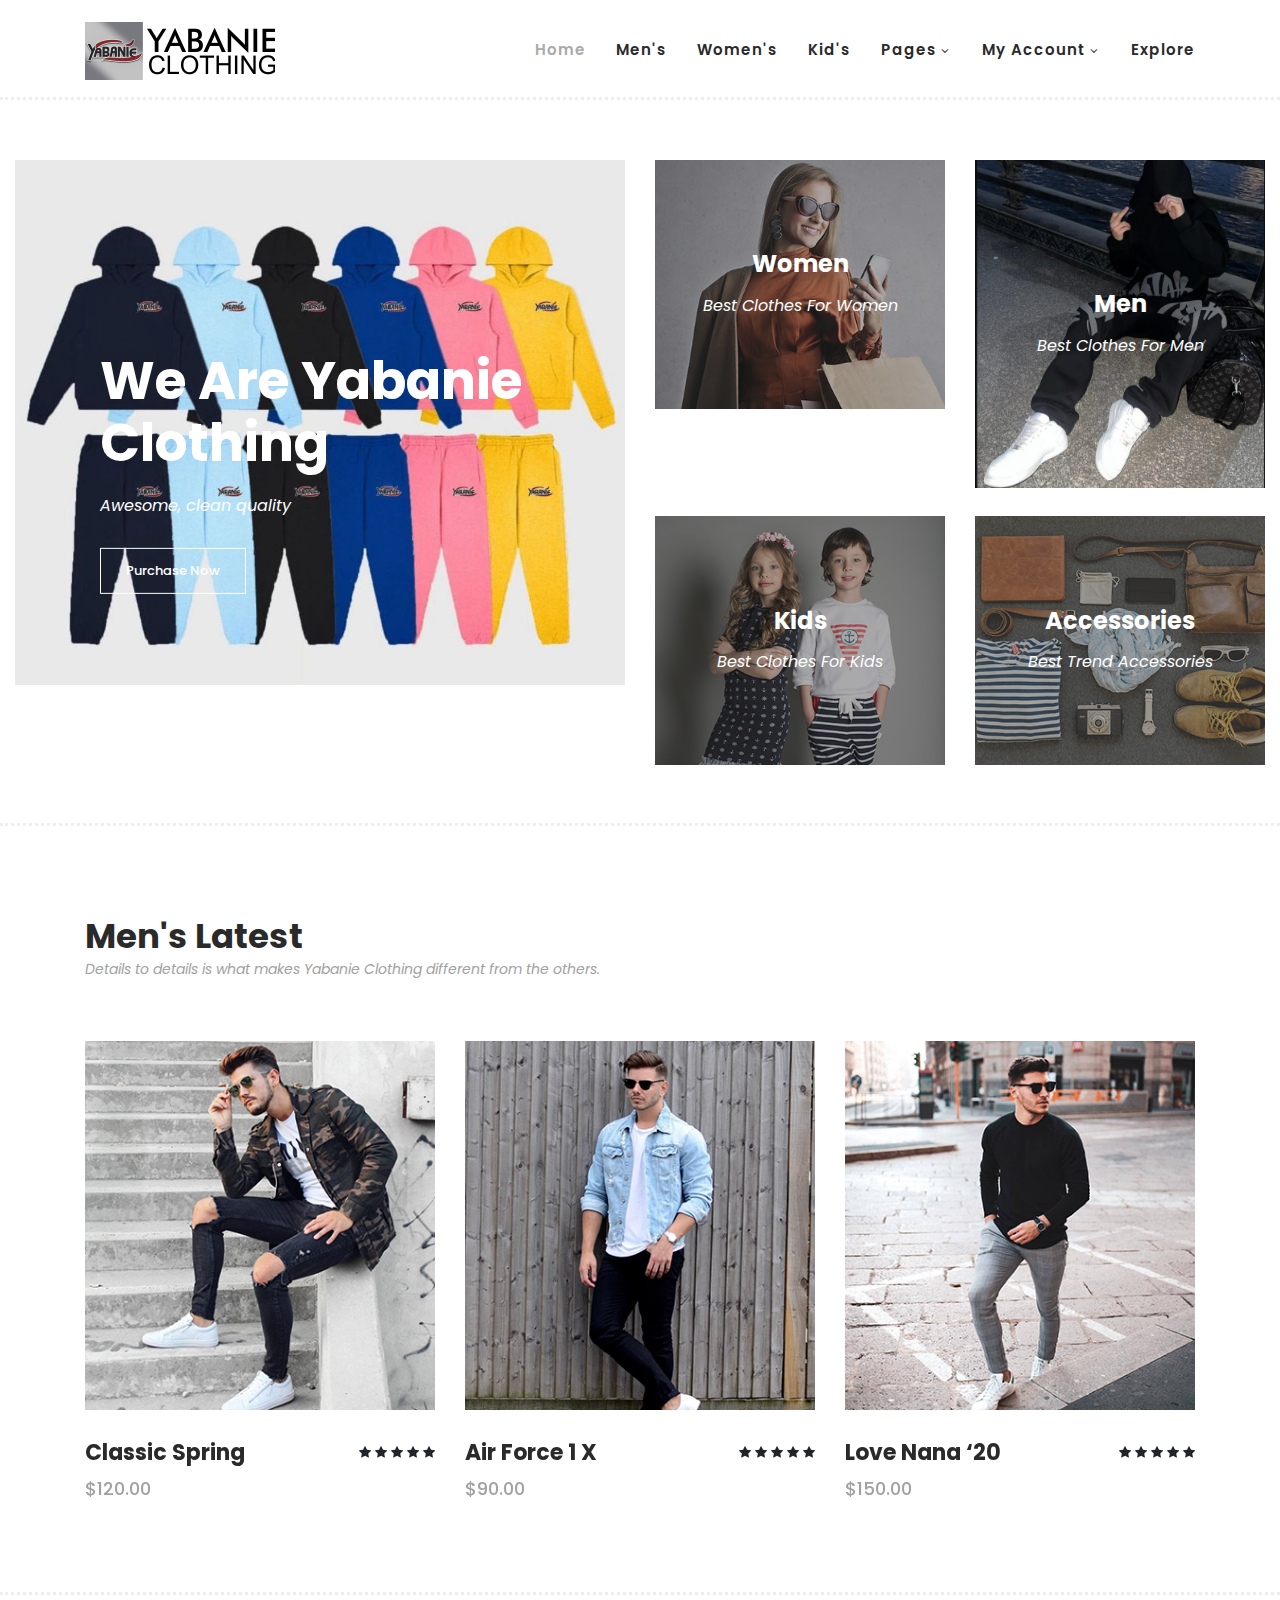
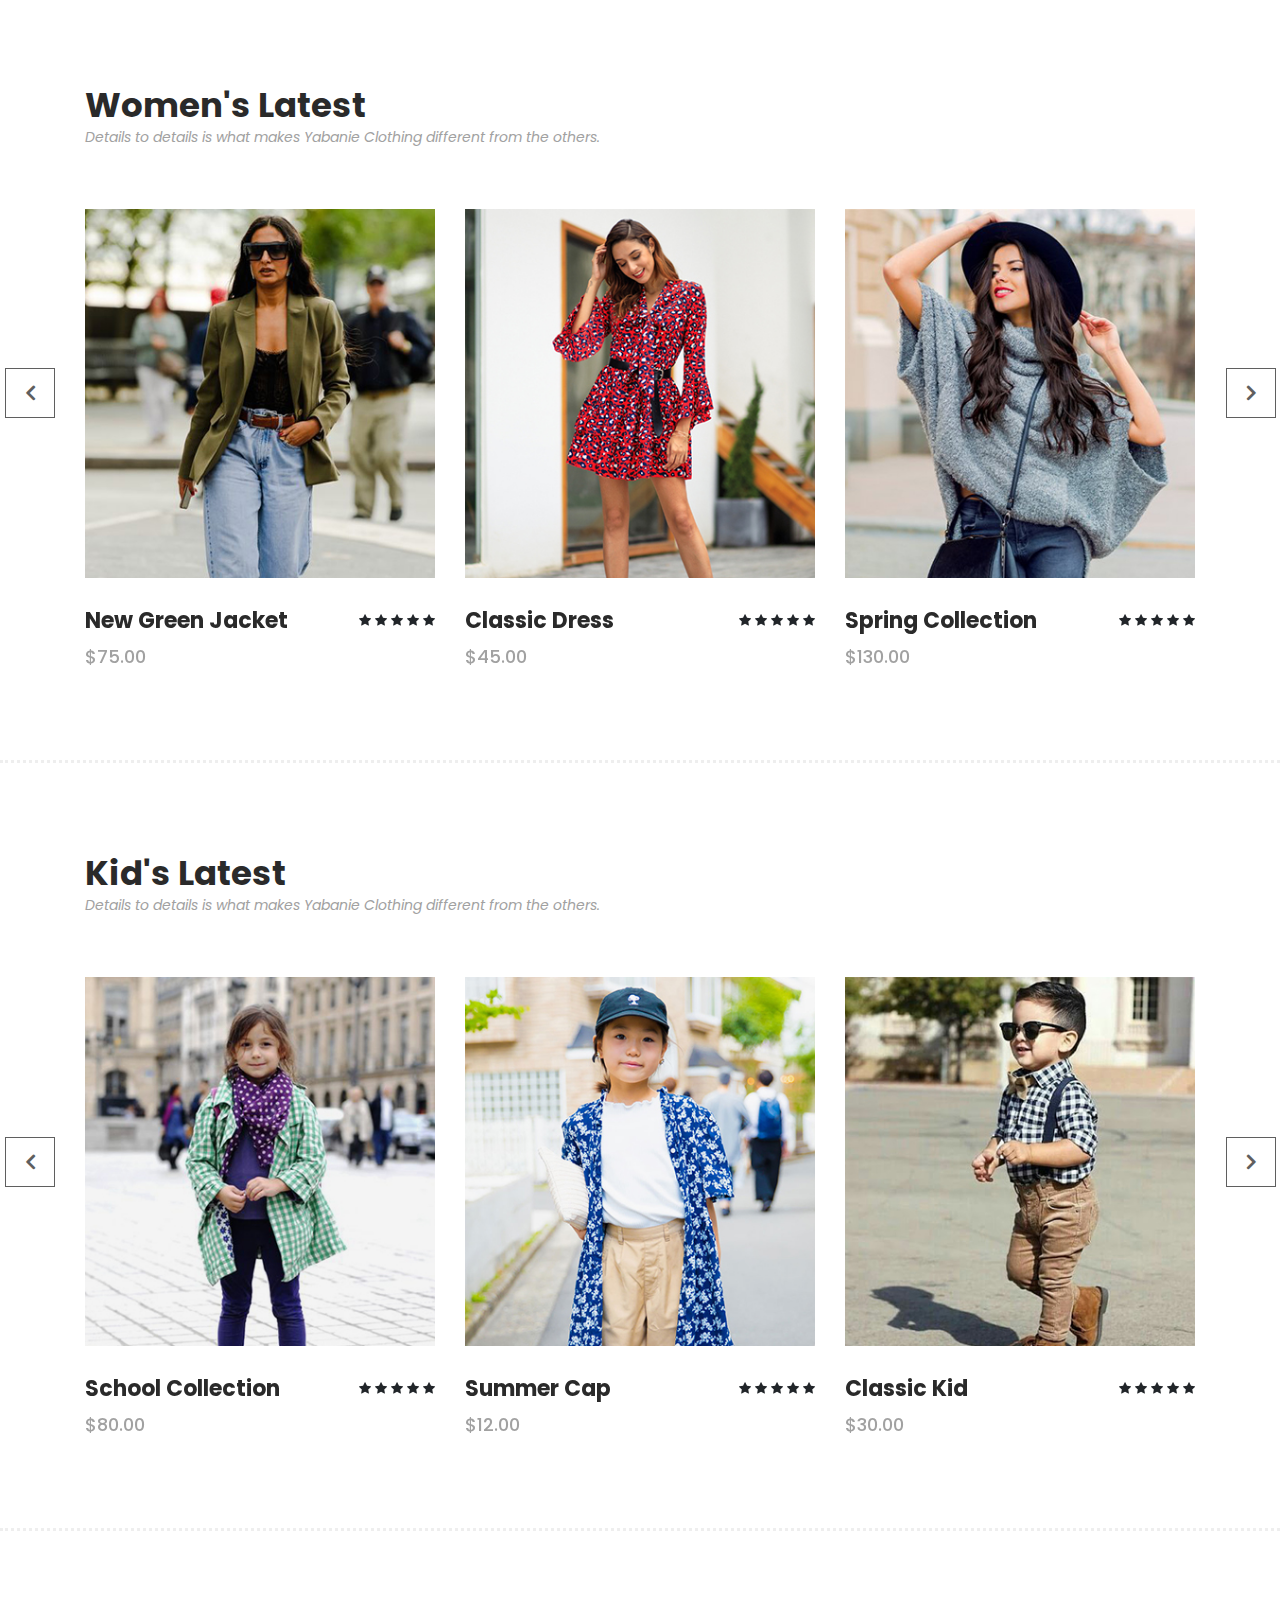
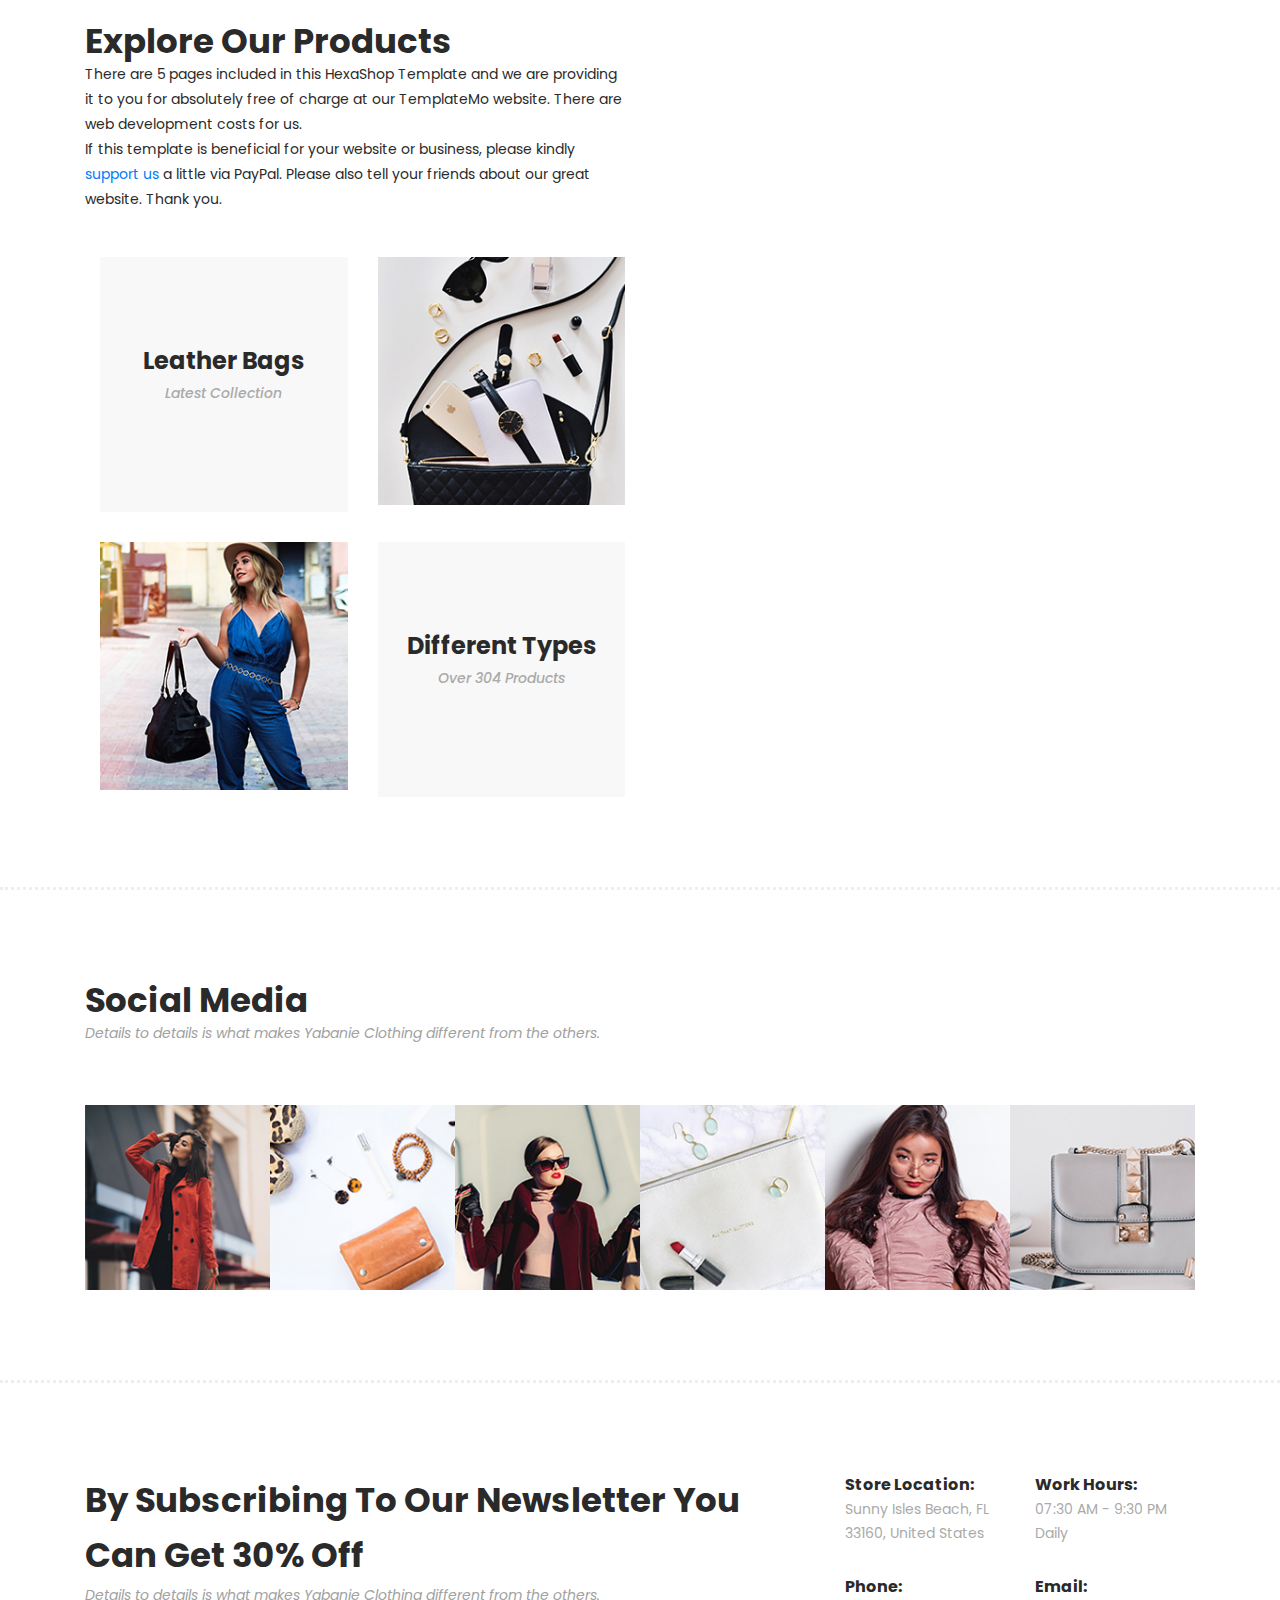
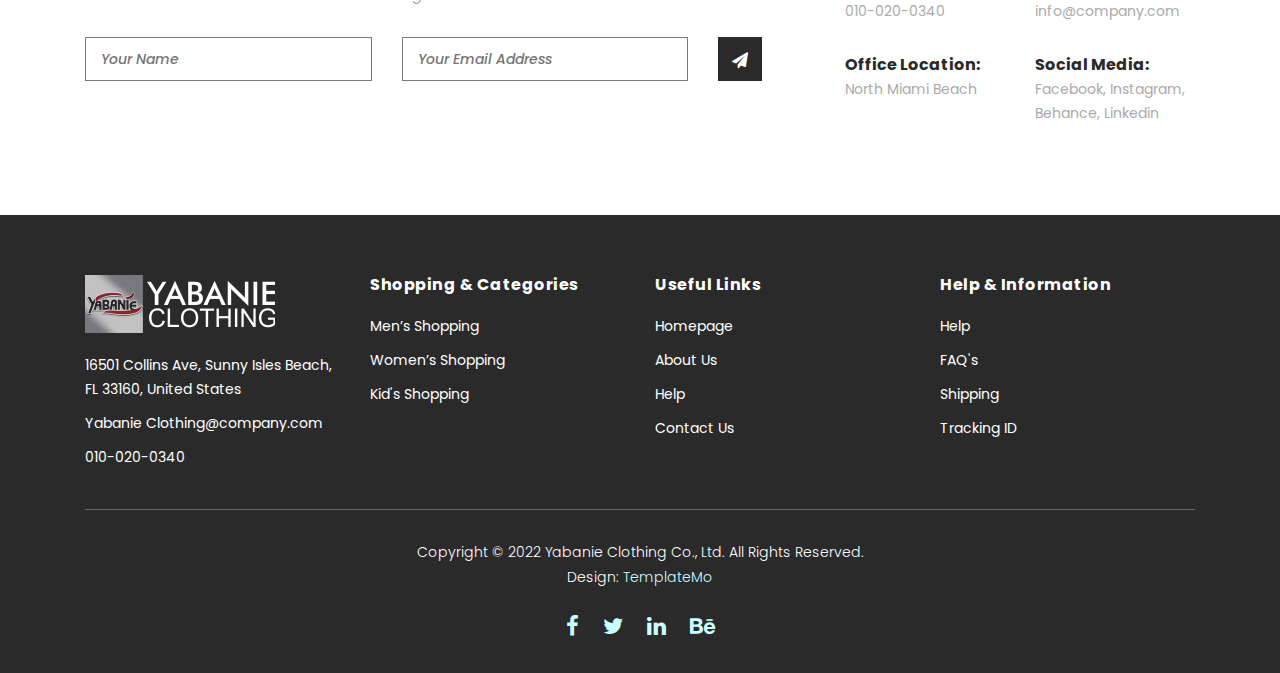
<file: index.html>
<!DOCTYPE html>
<html lang="en">

  <head>

    <meta charset="utf-8">
    <meta name="viewport" content="width=device-width, initial-scale=1, shrink-to-fit=no">
    <meta name="description" content="">
    <meta name="author" content="">
    <link href="https://fonts.googleapis.com/css?family=Poppins:100,200,300,400,500,600,700,800,900&display=swap" rel="stylesheet">

    <title>Yabanie Clothing</title>


    <!-- Additional CSS Files -->
    <link rel="stylesheet" type="text/css" href="assets/css/bootstrap.min.css">

    <link rel="stylesheet" type="text/css" href="assets/css/font-awesome.css">

    <link rel="stylesheet" href="assets/css/templatemo-hexashop.css">

    <link rel="stylesheet" href="assets/css/owl-carousel.css">

    <link rel="stylesheet" href="assets/css/lightbox.css">
<!--


-->
    </head>
    
    <body>
    
    <!-- ***** Preloader Start ***** -->
    <div id="preloader">
        <div class="jumper">
            <div></div>
            <div></div>
            <div></div>
        </div>
    </div>  
    <!-- ***** Preloader End ***** -->
    
    
    <!-- ***** Header Area Start ***** -->
    <header class="header-area header-sticky">
        <div class="container">
            <div class="row">
                <div class="col-12">
                    <nav class="main-nav">
                        <!-- ***** Logo Start ***** -->
                        <a href="index.html" class="logo">
                            <img src="assets/images/logo.png">
                        </a>
                        <!-- ***** Logo End ***** -->
                        <!-- ***** Menu Start ***** -->
                        <ul class="nav">
                            <li class="scroll-to-section"><a href="#top" class="active">Home</a></li>
                            <li class="scroll-to-section"><a href="#men">Men's</a></li>
                            <li class="scroll-to-section"><a href="#women">Women's</a></li>
                            <li class="scroll-to-section"><a href="#kids">Kid's</a></li>
                            <li class="submenu">
                                <a href="javascript:;">Pages</a>
                                <ul>
                                    <li><a href="about.html">About Us</a></li>
                                    <li><a href="products.html">All Products</a></li>
                                    <li><a href="cart.html">Cart</a></li>
                                    <li><a href="contact.html">Contact Us</a></li>
                                </ul>
                            </li>
                            <li class="submenu">
                                <a href="javascript:;">My Account</a>
                                <ul>
                                    <button class="dropdown-item" type="button">Sign in</button>
                                    <button class="dropdown-item" type="button">Sign up</button>
                                </ul>
                            </li>
                            <li class="scroll-to-section"><a href="#explore">Explore</a></li>
                        </ul>        
                        <a class='menu-trigger'>
                            <span>Menu</span>
                        </a>
                        <!-- ***** Menu End ***** -->
                    </nav>
                </div>
            </div>
        </div>
    </header>
    <!-- ***** Header Area End ***** -->

    <!-- ***** Main Banner Area Start ***** -->
    <div class="main-banner" id="top">
        <div class="container-fluid">
            <div class="row">
                <div class="col-lg-6">
                    <div class="left-content">
                        <div class="thumb">
                            <div class="inner-content">
                                <h4>We Are Yabanie Clothing</h4>
                                <span>Awesome, clean quality</span>
                                <div class="main-border-button">
                                    <li><a href="products.html">Purchase Now</a></li>
                                </div>
                            </div>
                            <img src="assets/images/left-banner-image.jpg" alt="">
                        </div>
                    </div>
                </div>
                <div class="col-lg-6">
                    <div class="right-content">
                        <div class="row">
                            <div class="col-lg-6">
                                <div class="right-first-image">
                                    <div class="thumb">
                                        <div class="inner-content">
                                            <h4>Women</h4>
                                            <span>Best Clothes For Women</span>
                                        </div>
                                        <div class="hover-content">
                                            <div class="inner">
                                                <h4>Women</h4>
                                                <p>Lorem ipsum dolor sit amet, conservisii ctetur adipiscing elit incid.</p>
                                                <div class="main-border-button">
                                                    <li class="scroll-to-section"><a href="#women">Discover More</a></li>
                                                </div>
                                            </div>
                                        </div>
                                        <img src="assets/images/baner-right-image-01.jpg">
                                    </div>
                                </div>
                            </div>
                            <div class="col-lg-6">
                                <div class="right-first-image">
                                    <div class="thumb">
                                        <div class="inner-content">
                                            <h4>Men</h4>
                                            <span>Best Clothes For Men</span>
                                        </div>
                                        <div class="hover-content">
                                            <div class="inner">
                                                <h4>Men</h4>
                                                <p>Lorem ipsum dolor sit amet, conservisii ctetur adipiscing elit incid.</p>
                                                <div class="main-border-button">
                                                    <li class="scroll-to-section"><a href="#men">Discover More</a></li>
                                                </div>
                                            </div>
                                        </div>
                                        <img src="assets/images/baner-right-image-02.jpg">
                                    </div>
                                </div>
                            </div>
                            <div class="col-lg-6">
                                <div class="right-first-image">
                                    <div class="thumb">
                                        <div class="inner-content">
                                            <h4>Kids</h4>
                                            <span>Best Clothes For Kids</span>
                                        </div>
                                        <div class="hover-content">
                                            <div class="inner">
                                                <h4>Kids</h4>
                                                <p>Lorem ipsum dolor sit amet, conservisii ctetur adipiscing elit incid.</p>
                                                <div class="main-border-button">
                                                    <li class="scroll-to-section"><a href="#kids">Discover More</a></li>
                                                </div>
                                            </div>
                                        </div>
                                        <img src="assets/images/baner-right-image-03.jpg">
                                    </div>
                                </div>
                            </div>
                            <div class="col-lg-6">
                                <div class="right-first-image">
                                    <div class="thumb">
                                        <div class="inner-content">
                                            <h4>Accessories</h4>
                                            <span>Best Trend Accessories</span>
                                        </div>
                                        <div class="hover-content">
                                            <div class="inner">
                                                <h4>Accessories</h4>
                                                <p>Lorem ipsum dolor sit amet, conservisii ctetur adipiscing elit incid.</p>
                                                <div class="main-border-button">
                            			<li class="scroll-to-section"><a href="#kids">Discover More</a></li>
                                                </div>
                                            </div>
                                        </div>
                                        <img src="assets/images/baner-right-image-04.jpg">
                                    </div>
                                </div>
                            </div>
                        </div>
                    </div>
                </div>
            </div>
        </div>
    </div>
    <!-- ***** Main Banner Area End ***** -->

    <!-- ***** Men Area Starts ***** -->
<section class="section" id="men">
    <div class="container">
        <div class="row">
            <div class="col-lg-6">
                <div class="section-heading">
                    <h2>Men's Latest</h2>
                    <span>Details to details is what makes Yabanie Clothing different from the others.</span>
                </div>
            </div>
        </div>
    </div>
    <div class="container">
        <div class="row">
            <div class="col-lg-12">
                <div class="men-item-carousel">
                    <div class="owl-men-item owl-carousel">
                        <!-- Item 1 -->
                        <div class="item">
                            <div class="thumb">
                                <div class="hover-content">
                                    <ul>
                                        <li><a href="single-product.html"><i class="fa fa-eye"></i></a></li>
                                        <li><a href="single-product.html"><i class="fa fa-star"></i></a></li>
                                        <li><a href="javascript:void(0);" onclick="addToCart('Classic Spring', 120.00)"><i class="fa fa-shopping-cart"></i></a></li>
                                    </ul>
                                </div>
                                <img src="assets/images/men-01.jpg" alt="">
                            </div>
                            <div class="down-content">
                                <h4>Classic Spring</h4>
                                <span>$120.00</span>
                                <ul class="stars">
                                    <li><i class="fa fa-star"></i></li>
                                    <li><i class="fa fa-star"></i></li>
                                    <li><i class="fa fa-star"></i></li>
                                    <li><i class="fa fa-star"></i></li>
                                    <li><i class="fa fa-star"></i></li>
                                </ul>
                            </div>
                        </div>
                        <!-- Item 2 -->
                        <div class="item">
                            <div class="thumb">
                                <div class="hover-content">
                                    <ul>
                                        <li><a href="single-product.html"><i class="fa fa-eye"></i></a></li>
                                        <li><a href="single-product.html"><i class="fa fa-star"></i></a></li>
                                        <li><a href="javascript:void(0);" onclick="addToCart('Air Force 1 X', 90.00)"><i class="fa fa-shopping-cart"></i></a></li>
                                    </ul>
                                </div>
                                <img src="assets/images/men-02.jpg" alt="">
                            </div>
                            <div class="down-content">
                                <h4>Air Force 1 X</h4>
                                <span>$90.00</span>
                                <ul class="stars">
                                    <li><i class="fa fa-star"></i></li>
                                    <li><i class="fa fa-star"></i></li>
                                    <li><i class="fa fa-star"></i></li>
                                    <li><i class="fa fa-star"></i></li>
                                    <li><i class="fa fa-star"></i></li>
                                </ul>
                            </div>
                        </div>
                        <!-- Item 3 -->
                        <div class="item">
                            <div class="thumb">
                                <div class="hover-content">
                                    <ul>
                                        <li><a href="single-product.html"><i class="fa fa-eye"></i></a></li>
                                        <li><a href="single-product.html"><i class="fa fa-star"></i></a></li>
                                        <li><a href="javascript:void(0);" onclick="addToCart('Love Nana ‘20', 150.00)"><i class="fa fa-shopping-cart"></i></a></li>
                                    </ul>
                                </div>
                                <img src="assets/images/men-03.jpg" alt="">
                            </div>
                            <div class="down-content">
                                <h4>Love Nana ‘20</h4>
                                <span>$150.00</span>
                                <ul class="stars">
                                    <li><i class="fa fa-star"></i></li>
                                    <li><i class="fa fa-star"></i></li>
                                    <li><i class="fa fa-star"></i></li>
                                    <li><i class="fa fa-star"></i></li>
                                    <li><i class="fa fa-star"></i></li>
                                </ul>
                            </div>
                        </div>
                    </div>
                </div>
            </div>
        </div>
    </div>
</section>
<!-- ***** Men Area Ends ***** -->



    <!-- ***** Women Area Starts ***** -->
    <section class="section" id="women">
        <div class="container">
            <div class="row">
                <div class="col-lg-6">
                    <div class="section-heading">
                        <h2>Women's Latest</h2>
                        <span>Details to details is what makes Yabanie Clothing different from the others.</span>
                    </div>
                </div>
            </div>
        </div>
        <div class="container">
            <div class="row">
                <div class="col-lg-12">
                    <div class="women-item-carousel">
                        <div class="owl-women-item owl-carousel">
                            <div class="item">
                                <div class="thumb">
                                    <div class="hover-content">
                                        <ul>
                                            <li><a href="single-product.html"><i class="fa fa-eye"></i></a></li>
                                            <li><a href="single-product.html"><i class="fa fa-star"></i></a></li>
                                            <li><a href="single-product.html"><i class="fa fa-shopping-cart"></i></a></li>
                                        </ul>
                                    </div>
                                    <img src="assets/images/women-01.jpg" alt="">
                                </div>
                                <div class="down-content">
                                    <h4>New Green Jacket</h4>
                                    <span>$75.00</span>
                                    <ul class="stars">
                                        <li><i class="fa fa-star"></i></li>
                                        <li><i class="fa fa-star"></i></li>
                                        <li><i class="fa fa-star"></i></li>
                                        <li><i class="fa fa-star"></i></li>
                                        <li><i class="fa fa-star"></i></li>
                                    </ul>
                                </div>
                            </div>
                            <div class="item">
                                <div class="thumb">
                                    <div class="hover-content">
                                        <ul>
                                            <li><a href="single-product.html"><i class="fa fa-eye"></i></a></li>
                                            <li><a href="single-product.html"><i class="fa fa-star"></i></a></li>
                                            <li><a href="single-product.html"><i class="fa fa-shopping-cart"></i></a></li>
                                        </ul>
                                    </div>
                                    <img src="assets/images/women-02.jpg" alt="">
                                </div>
                                <div class="down-content">
                                    <h4>Classic Dress</h4>
                                    <span>$45.00</span>
                                    <ul class="stars">
                                        <li><i class="fa fa-star"></i></li>
                                        <li><i class="fa fa-star"></i></li>
                                        <li><i class="fa fa-star"></i></li>
                                        <li><i class="fa fa-star"></i></li>
                                        <li><i class="fa fa-star"></i></li>
                                    </ul>
                                </div>
                            </div>
                            <div class="item">
                                <div class="thumb">
                                    <div class="hover-content">
                                        <ul>
                                            <li><a href="single-product.html"><i class="fa fa-eye"></i></a></li>
                                            <li><a href="single-product.html"><i class="fa fa-star"></i></a></li>
                                            <li><a href="single-product.html"><i class="fa fa-shopping-cart"></i></a></li>
                                        </ul>
                                    </div>
                                    <img src="assets/images/women-03.jpg" alt="">
                                </div>
                                <div class="down-content">
                                    <h4>Spring Collection</h4>
                                    <span>$130.00</span>
                                    <ul class="stars">
                                        <li><i class="fa fa-star"></i></li>
                                        <li><i class="fa fa-star"></i></li>
                                        <li><i class="fa fa-star"></i></li>
                                        <li><i class="fa fa-star"></i></li>
                                        <li><i class="fa fa-star"></i></li>
                                    </ul>
                                </div>
                            </div>
                            <div class="item">
                                <div class="thumb">
                                    <div class="hover-content">
                                        <ul>
                                            <li><a href="single-product.html"><i class="fa fa-eye"></i></a></li>
                                            <li><a href="single-product.html"><i class="fa fa-star"></i></a></li>
                                            <li><a href="single-product.html"><i class="fa fa-shopping-cart"></i></a></li>
                                        </ul>
                                    </div>
                                    <img src="assets/images/women-01.jpg" alt="">
                                </div>
                                <div class="down-content">
                                    <h4>Classic Spring</h4>
                                    <span>$120.00</span>
                                    <ul class="stars">
                                        <li><i class="fa fa-star"></i></li>
                                        <li><i class="fa fa-star"></i></li>
                                        <li><i class="fa fa-star"></i></li>
                                        <li><i class="fa fa-star"></i></li>
                                        <li><i class="fa fa-star"></i></li>
                                    </ul>
                                </div>
                            </div>
                        </div>
                    </div>
                </div>
            </div>
        </div>
    </section>
    <!-- ***** Women Area Ends ***** -->

    <!-- ***** Kids Area Starts ***** -->
    <section class="section" id="kids">
        <div class="container">
            <div class="row">
                <div class="col-lg-6">
                    <div class="section-heading">
                        <h2>Kid's Latest</h2>
                        <span>Details to details is what makes Yabanie Clothing different from the others.</span>
                    </div>
                </div>
            </div>
        </div>
        <div class="container">
            <div class="row">
                <div class="col-lg-12">
                    <div class="kid-item-carousel">
                        <div class="owl-kid-item owl-carousel">
                            <div class="item">
                                <div class="thumb">
                                    <div class="hover-content">
                                        <ul>
                                            <li><a href="single-product.html"><i class="fa fa-eye"></i></a></li>
                                            <li><a href="single-product.html"><i class="fa fa-star"></i></a></li>
                                            <li><a href="single-product.html"><i class="fa fa-shopping-cart"></i></a></li>
                                        </ul>
                                    </div>
                                    <img src="assets/images/kid-01.jpg" alt="">
                                </div>
                                <div class="down-content">
                                    <h4>School Collection</h4>
                                    <span>$80.00</span>
                                    <ul class="stars">
                                        <li><i class="fa fa-star"></i></li>
                                        <li><i class="fa fa-star"></i></li>
                                        <li><i class="fa fa-star"></i></li>
                                        <li><i class="fa fa-star"></i></li>
                                        <li><i class="fa fa-star"></i></li>
                                    </ul>
                                </div>
                            </div>
                            <div class="item">
                                <div class="thumb">
                                    <div class="hover-content">
                                        <ul>
                                            <li><a href="single-product.html"><i class="fa fa-eye"></i></a></li>
                                            <li><a href="single-product.html"><i class="fa fa-star"></i></a></li>
                                            <li><a href="single-product.html"><i class="fa fa-shopping-cart"></i></a></li>
                                        </ul>
                                    </div>
                                    <img src="assets/images/kid-02.jpg" alt="">
                                </div>
                                <div class="down-content">
                                    <h4>Summer Cap</h4>
                                    <span>$12.00</span>
                                    <ul class="stars">
                                        <li><i class="fa fa-star"></i></li>
                                        <li><i class="fa fa-star"></i></li>
                                        <li><i class="fa fa-star"></i></li>
                                        <li><i class="fa fa-star"></i></li>
                                        <li><i class="fa fa-star"></i></li>
                                    </ul>
                                </div>
                            </div>
                            <div class="item">
                                <div class="thumb">
                                    <div class="hover-content">
                                        <ul>
                                            <li><a href="single-product.html"><i class="fa fa-eye"></i></a></li>
                                            <li><a href="single-product.html"><i class="fa fa-star"></i></a></li>
                                            <li><a href="single-product.html"><i class="fa fa-shopping-cart"></i></a></li>
                                        </ul>
                                    </div>
                                    <img src="assets/images/kid-03.jpg" alt="">
                                </div>
                                <div class="down-content">
                                    <h4>Classic Kid</h4>
                                    <span>$30.00</span>
                                    <ul class="stars">
                                        <li><i class="fa fa-star"></i></li>
                                        <li><i class="fa fa-star"></i></li>
                                        <li><i class="fa fa-star"></i></li>
                                        <li><i class="fa fa-star"></i></li>
                                        <li><i class="fa fa-star"></i></li>
                                    </ul>
                                </div>
                            </div>
                            <div class="item">
                                <div class="thumb">
                                    <div class="hover-content">
                                        <ul>
                                            <li><a href="single-product.html"><i class="fa fa-eye"></i></a></li>
                                            <li><a href="single-product.html"><i class="fa fa-star"></i></a></li>
                                            <li><a href="single-product.html"><i class="fa fa-shopping-cart"></i></a></li>
                                        </ul>
                                    </div>
                                    <img src="assets/images/kid-01.jpg" alt="">
                                </div>
                                <div class="down-content">
                                    <h4>Classic Spring</h4>
                                    <span>$120.00</span>
                                    <ul class="stars">
                                        <li><i class="fa fa-star"></i></li>
                                        <li><i class="fa fa-star"></i></li>
                                        <li><i class="fa fa-star"></i></li>
                                        <li><i class="fa fa-star"></i></li>
                                        <li><i class="fa fa-star"></i></li>
                                    </ul>
                                </div>
                            </div>
                        </div>
                    </div>
                </div>
            </div>
        </div>
    </section>
    <!-- ***** Kids Area Ends ***** -->

    <!-- ***** Explore Area Starts ***** -->
    <section class="section" id="explore">
        <div class="container">
            <div class="row">
                <div class="col-lg-6">
                    <div class="left-content">
                        <h2>Explore Our Products</h2>
                        </div>
                        <p>There are 5 pages included in this HexaShop Template and we are providing it to you for absolutely free of charge at our TemplateMo website. There are web development costs for us.</p>
                        <p>If this template is beneficial for your website or business, please kindly <a rel="nofollow" href="https://paypal.me/templatemo" target="_blank">support us</a> a little via PayPal. Please also tell your friends about our great website. Thank you.</p>
                        <div class="main-border-button">
                            <a href="products.html">Discover More</a>
                        </div>
                    </div>
                </div>
                <div class="col-lg-6">
                    <div class="right-content">
                        <div class="row">
                            <div class="col-lg-6">
                                <div class="leather">
                                    <h4>Leather Bags</h4>
                                    <span>Latest Collection</span>
                                </div>
                            </div>
                            <div class="col-lg-6">
                                <div class="first-image">
                                    <img src="assets/images/explore-image-01.jpg" alt="">
                                </div>
                            </div>
                            <div class="col-lg-6">
                                <div class="second-image">
                                    <img src="assets/images/explore-image-02.jpg" alt="">
                                </div>
                            </div>
                            <div class="col-lg-6">
                                <div class="types">
                                    <h4>Different Types</h4>
                                    <span>Over 304 Products</span>
                                </div>
                            </div>
                        </div>
                    </div>
                </div>
            </div>
        </div>
    </section>
    <!-- ***** Explore Area Ends ***** -->

    <!-- ***** Social Area Starts ***** -->
    <section class="section" id="social">
        <div class="container">
            <div class="row">
                <div class="col-lg-12">
                    <div class="section-heading">
                        <h2>Social Media</h2>
                        <span>Details to details is what makes Yabanie Clothing different from the others.</span>
                    </div>
                </div>
            </div>
        </div>
        <div class="container">
            <div class="row images">
                <div class="col-2">
                    <div class="thumb">
                        <div class="icon">
                            <a href="http://instagram.com">
                                <h6>Fashion</h6>
                                <i class="fa fa-instagram"></i>
                            </a>
                        </div>
                        <img src="assets/images/instagram-01.jpg" alt="">
                    </div>
                </div>
                <div class="col-2">
                    <div class="thumb">
                        <div class="icon">
                            <a href="http://instagram.com">
                                <h6>New</h6>
                                <i class="fa fa-instagram"></i>
                            </a>
                        </div>
                        <img src="assets/images/instagram-02.jpg" alt="">
                    </div>
                </div>
                <div class="col-2">
                    <div class="thumb">
                        <div class="icon">
                            <a href="http://instagram.com">
                                <h6>Brand</h6>
                                <i class="fa fa-instagram"></i>
                            </a>
                        </div>
                        <img src="assets/images/instagram-03.jpg" alt="">
                    </div>
                </div>
                <div class="col-2">
                    <div class="thumb">
                        <div class="icon">
                            <a href="http://instagram.com">
                                <h6>Makeup</h6>
                                <i class="fa fa-instagram"></i>
                            </a>
                        </div>
                        <img src="assets/images/instagram-04.jpg" alt="">
                    </div>
                </div>
                <div class="col-2">
                    <div class="thumb">
                        <div class="icon">
                            <a href="http://instagram.com">
                                <h6>Leather</h6>
                                <i class="fa fa-instagram"></i>
                            </a>
                        </div>
                        <img src="assets/images/instagram-05.jpg" alt="">
                    </div>
                </div>
                <div class="col-2">
                    <div class="thumb">
                        <div class="icon">
                            <a href="http://instagram.com">
                                <h6>Bag</h6>
                                <i class="fa fa-instagram"></i>
                            </a>
                        </div>
                        <img src="assets/images/instagram-06.jpg" alt="">
                    </div>
                </div>
            </div>
        </div>
    </section>
    <!-- ***** Social Area Ends ***** -->

    <!-- ***** Subscribe Area Starts ***** -->
    <div class="subscribe">
        <div class="container">
            <div class="row">
                <div class="col-lg-8">
                    <div class="section-heading">
                        <h2>By Subscribing To Our Newsletter You Can Get 30% Off</h2>
                        <span>Details to details is what makes Yabanie Clothing different from the others.</span>
                    </div>
                    <form id="subscribe" action="" method="get">
                        <div class="row">
                          <div class="col-lg-5">
                            <fieldset>
                              <input name="name" type="text" id="name" placeholder="Your Name" required="">
                            </fieldset>
                          </div>
                          <div class="col-lg-5">
                            <fieldset>
                              <input name="email" type="text" id="email" pattern="[^ @]*@[^ @]*" placeholder="Your Email Address" required="">
                            </fieldset>
                          </div>
                          <div class="col-lg-2">
                            <fieldset>
                              <button type="submit" id="form-submit" class="main-dark-button"><i class="fa fa-paper-plane"></i></button>
                            </fieldset>
                          </div>
                        </div>
                    </form>
                </div>
                <div class="col-lg-4">
                    <div class="row">
                        <div class="col-6">
                            <ul>
                                <li>Store Location:<br><span>Sunny Isles Beach, FL 33160, United States</span></li>
                                <li>Phone:<br><span>010-020-0340</span></li>
                                <li>Office Location:<br><span>North Miami Beach</span></li>
                            </ul>
                        </div>
                        <div class="col-6">
                            <ul>
                                <li>Work Hours:<br><span>07:30 AM - 9:30 PM Daily</span></li>
                                <li>Email:<br><span>info@company.com</span></li>
                                <li>Social Media:<br><span><a href="#">Facebook</a>, <a href="#">Instagram</a>, <a href="#">Behance</a>, <a href="#">Linkedin</a></span></li>
                            </ul>
                        </div>
                    </div>
                </div>
            </div>
        </div>
    </div>
    <!-- ***** Subscribe Area Ends ***** -->
    
    <!-- ***** Footer Start ***** -->
    <footer>
        <div class="container">
            <div class="row">
                <div class="col-lg-3">
                    <div class="first-item">
                        <div class="logo">
                            <img src="assets/images/white-logo.png" alt="Yabanie Clothing">
                        </div>
                        <ul>
                            <li><a href="#">16501 Collins Ave, Sunny Isles Beach, FL 33160, United States</a></li>
                            <li><a href="#">Yabanie Clothing@company.com</a></li>
                            <li><a href="#">010-020-0340</a></li>
                        </ul>
                    </div>
                </div>
                <div class="col-lg-3">
                    <h4>Shopping &amp; Categories</h4>
                    <ul>
                        <li><a href="#">Men’s Shopping</a></li>
                        <li><a href="#">Women’s Shopping</a></li>
                        <li><a href="#">Kid's Shopping</a></li>
                    </ul>
                </div>
                <div class="col-lg-3">
                    <h4>Useful Links</h4>
                    <ul>
                        <li><a href="#">Homepage</a></li>
                        <li><a href="#">About Us</a></li>
                        <li><a href="#">Help</a></li>
                        <li><a href="#">Contact Us</a></li>
                    </ul>
                </div>
                <div class="col-lg-3">
                    <h4>Help &amp; Information</h4>
                    <ul>
                        <li><a href="#">Help</a></li>
                        <li><a href="#">FAQ's</a></li>
                        <li><a href="#">Shipping</a></li>
                        <li><a href="#">Tracking ID</a></li>
                    </ul>
                </div>
                <div class="col-lg-12">
                    <div class="under-footer">
                        <p>Copyright © 2022 Yabanie Clothing Co., Ltd. All Rights Reserved. 
                        
                        <br>Design: <a href="https://templatemo.com" target="_parent" title="free css templates">TemplateMo</a></p>
                        <ul>
                            <li><a href="#"><i class="fa fa-facebook"></i></a></li>
                            <li><a href="#"><i class="fa fa-twitter"></i></a></li>
                            <li><a href="#"><i class="fa fa-linkedin"></i></a></li>
                            <li><a href="#"><i class="fa fa-behance"></i></a></li>
                        </ul>
                    </div>
                </div>
            </div>
        </div>
    </footer>
    

    <!-- jQuery -->
    <script src="assets/js/jquery-2.1.0.min.js"></script>

    <!-- Bootstrap -->
    <script src="assets/js/popper.js"></script>
    <script src="assets/js/bootstrap.min.js"></script>

    <!-- Plugins -->
    <script src="assets/js/owl-carousel.js"></script>
    <script src="assets/js/accordions.js"></script>
    <script src="assets/js/datepicker.js"></script>
    <script src="assets/js/scrollreveal.min.js"></script>
    <script src="assets/js/waypoints.min.js"></script>
    <script src="assets/js/jquery.counterup.min.js"></script>
    <script src="assets/js/imgfix.min.js"></script> 
    <script src="assets/js/slick.js"></script> 
    <script src="assets/js/lightbox.js"></script> 
    <script src="assets/js/isotope.js"></script> 
    
    <!-- Global Init -->
    <script src="assets/js/custom.js"></script>

    <script>

        $(function() {
            var selectedClass = "";
            $("p").click(function(){
            selectedClass = $(this).attr("data-rel");
            $("#portfolio").fadeTo(50, 0.1);
                $("#portfolio div").not("."+selectedClass).fadeOut();
            setTimeout(function() {
              $("."+selectedClass).fadeIn();
              $("#portfolio").fadeTo(50, 1);
            }, 500);
                
            });
        });

    </script>

  </body>
</html>
</file>
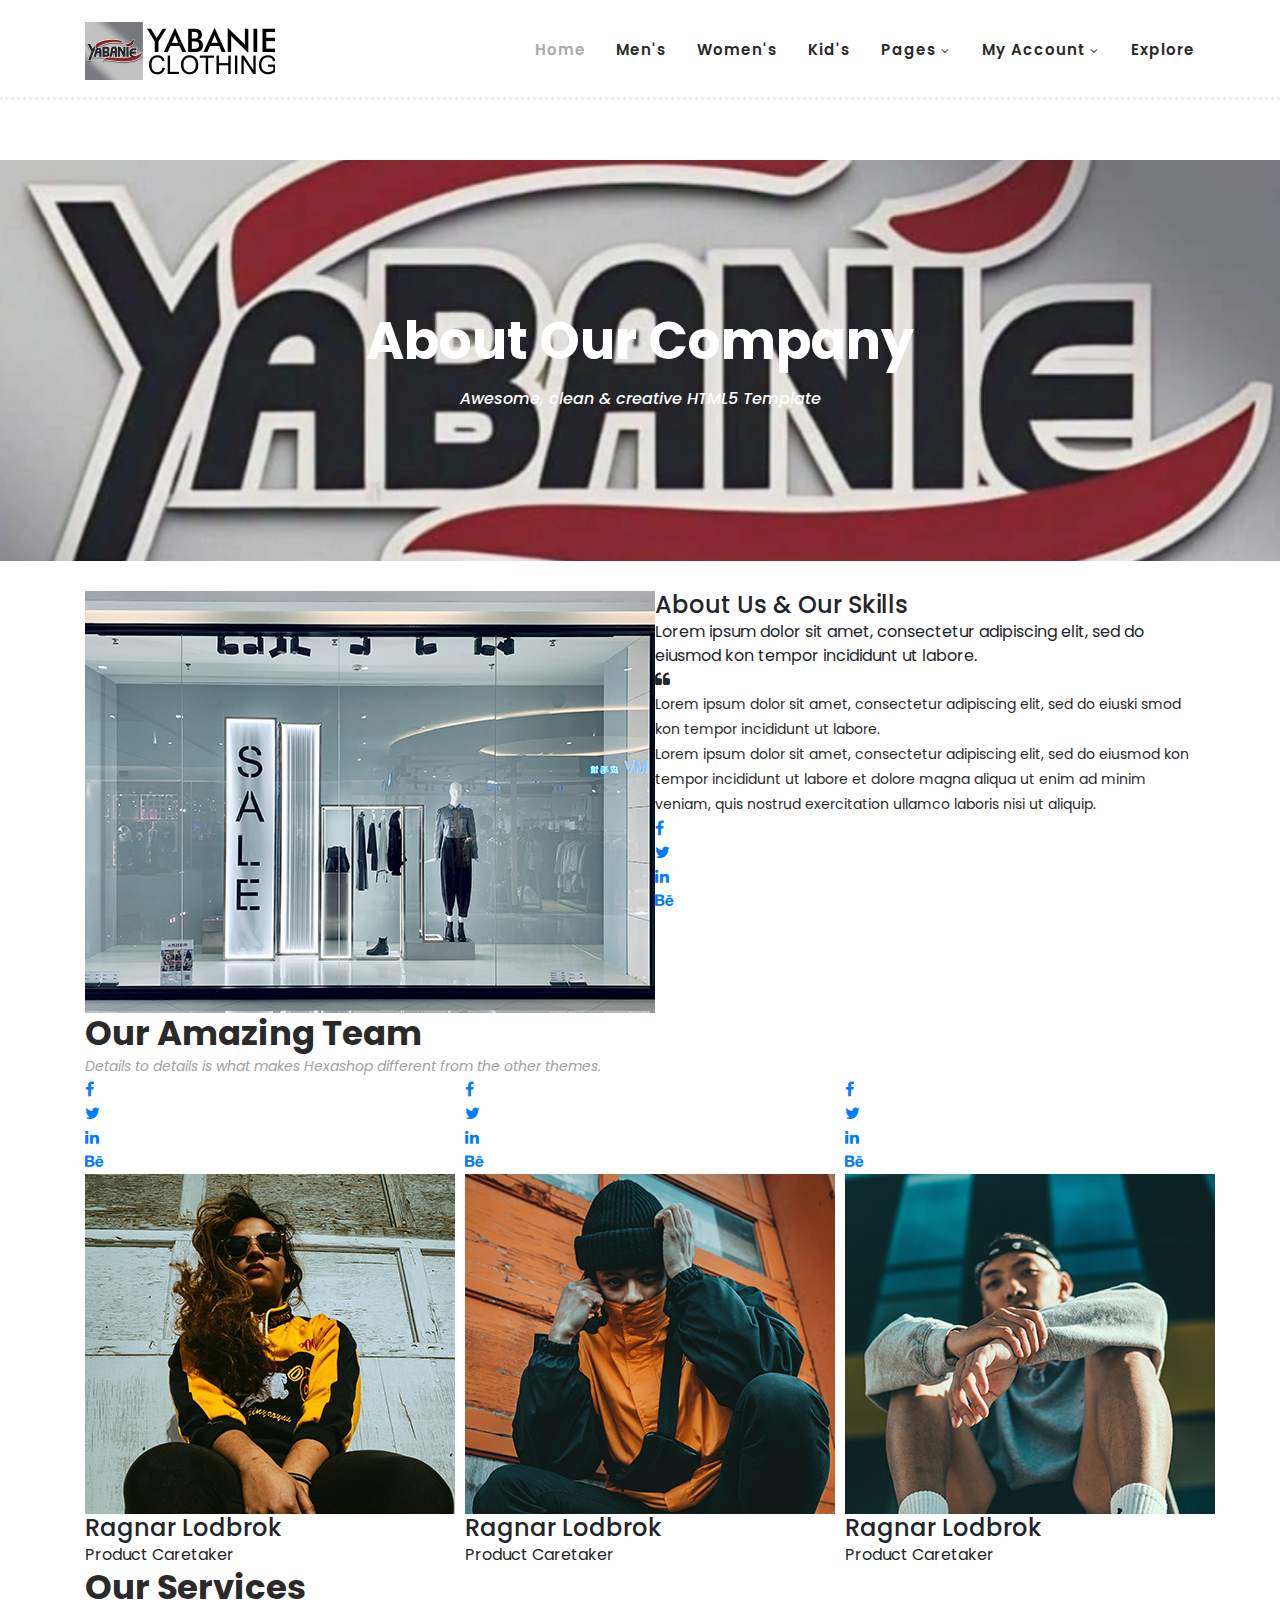
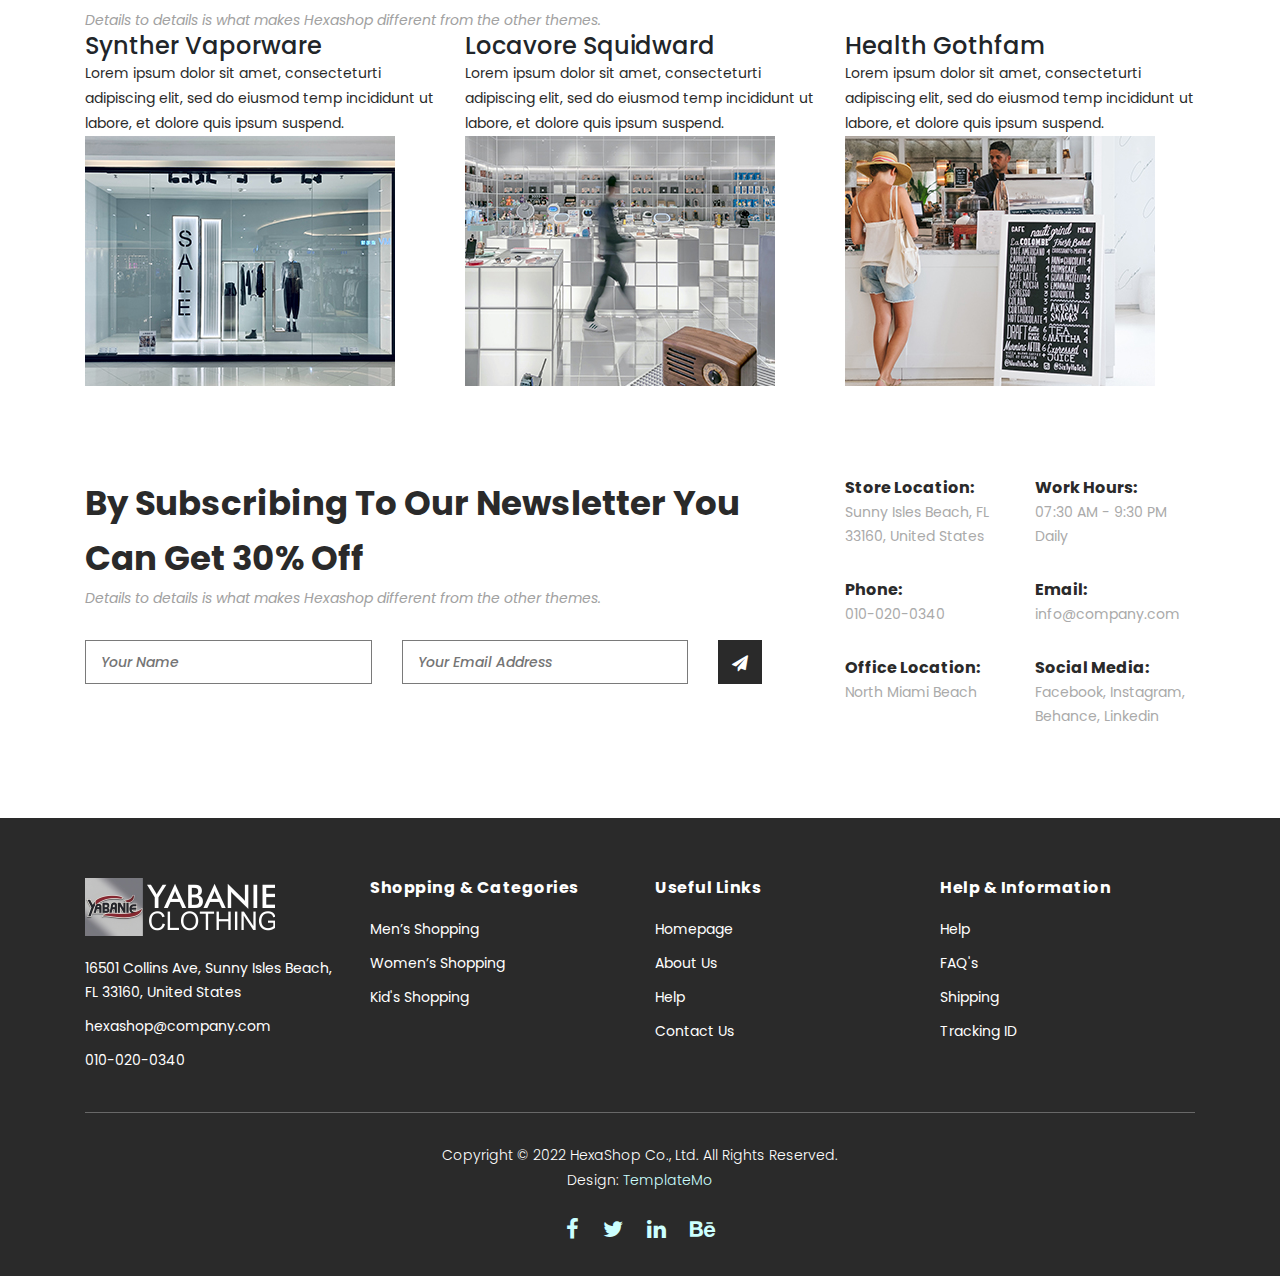
<file: about.html>
<!DOCTYPE html>
<html lang="en">

  <head>

    <meta charset="utf-8">
    <meta name="viewport" content="width=device-width, initial-scale=1, shrink-to-fit=no">
    <meta name="description" content="">
    <meta name="author" content="">
    <link href="https://fonts.googleapis.com/css?family=Poppins:100,200,300,400,500,600,700,800,900&display=swap" rel="stylesheet">

    <title>Yabanie Clothing - About Page</title>
    <!-- Favicon -->
    <link href="img/favicon.ico" rel="icon">

    <!-- Additional CSS Files -->
    <link rel="stylesheet" type="text/css" href="assets/css/bootstrap.min.css">

    <link rel="stylesheet" type="text/css" href="assets/css/font-awesome.css">

    <link rel="stylesheet" href="assets/css/templatemo-hexashop.css">

    <link rel="stylesheet" href="assets/css/owl-carousel.css">

    <link rel="stylesheet" href="assets/css/lightbox.css">
<!--



-->
    </head>
    
    <body>
    
    <!-- ***** Preloader Start ***** -->
    <div id="preloader">
        <div class="jumper">
            <div></div>
            <div></div>
            <div></div>
        </div>
    </div>  
    <!-- ***** Preloader End ***** -->
    
    
    <!-- ***** Header Area Start ***** -->
    <header class="header-area header-sticky">
        <div class="container">
            <div class="row">
                <div class="col-12">
                    <nav class="main-nav">
                        <!-- ***** Logo Start ***** -->
                        <a href="index.html" class="logo">
                            <img src="assets/images/logo.png">
                        </a>
                        <!-- ***** Logo End ***** -->
                        <!-- ***** Menu Start ***** -->
                        <ul class="nav">
                            <li class="scroll-to-section"><a href="index.html" class="active">Home</a></li>
                            <li class="scroll-to-section"><a href="index.html">Men's</a></li>
                            <li class="scroll-to-section"><a href="index.html">Women's</a></li>
                            <li class="scroll-to-section"><a href="index.html">Kid's</a></li>
                            <li class="submenu">
                                <a href="javascript:;">Pages</a>
                                <ul>
                                    <li><a href="about.html">About Us</a></li>
                                    <li><a href="products.html">All Products</a></li>
                                    <li><a href="cart.html">Cart</a></li>
                                    <li><a href="contact.html">Contact Us</a></li>
                                </ul>
                            </li>
                            <li class="submenu">
                                <a href="javascript:;">My Account</a>
                                <ul>
                                    <button class="dropdown-item" type="button">Sign in</button>
                                    <button class="dropdown-item" type="button">Sign up</button>
                                </ul>
                            </li>
                            <li class="scroll-to-section"><a href="index.html">Explore</a></li>
                        </ul>        
                        <a class='menu-trigger'>
                            <span>Menu</span>
                        </a>
                        <!-- ***** Menu End ***** -->
                    </nav>
                </div>
            </div>
        </div>
    </header>
    <!-- ***** Header Area End ***** -->

    <!-- ***** Main Banner Area Start ***** -->
    <div class="page-heading about-page-heading" id="top">
        <div class="container">
            <div class="row">
                <div class="col-lg-12">
                    <div class="inner-content">
                        <h2>About Our Company</h2>
                        <span>Awesome, clean &amp; creative HTML5 Template</span>
                    </div>
                </div>
            </div>
        </div>
    </div>
    <!-- ***** Main Banner Area End ***** -->

    <!-- ***** About Area Starts ***** -->
    <div class="about-us">
        <div class="container">
            <div class="row">
                <div class="col-lg-6">
                    <div class="left-image">
                        <img src="assets/images/about-left-image.jpg" alt="">
                    </div>
                </div>
                <div class="col-lg-6">
                    <div class="right-content">
                        <h4>About Us &amp; Our Skills</h4>
                        <span>Lorem ipsum dolor sit amet, consectetur adipiscing elit, sed do eiusmod kon tempor incididunt ut labore.</span>
                        <div class="quote">
                            <i class="fa fa-quote-left"></i><p>Lorem ipsum dolor sit amet, consectetur adipiscing elit, sed do eiuski smod kon tempor incididunt ut labore.</p>
                        </div>
                        <p>Lorem ipsum dolor sit amet, consectetur adipiscing elit, sed do eiusmod kon tempor incididunt ut labore et dolore magna aliqua ut enim ad minim veniam, quis nostrud exercitation ullamco laboris nisi ut aliquip.</p>
                        <ul>
                            <li><a href="#"><i class="fa fa-facebook"></i></a></li>
                            <li><a href="#"><i class="fa fa-twitter"></i></a></li>
                            <li><a href="#"><i class="fa fa-linkedin"></i></a></li>
                            <li><a href="#"><i class="fa fa-behance"></i></a></li>
                        </ul>
                    </div>
                </div>
            </div>
        </div>
    </div>
    <!-- ***** About Area Ends ***** -->

    <!-- ***** Our Team Area Starts ***** -->
    <section class="our-team">
        <div class="container">
            <div class="row">
                <div class="col-lg-12">
                    <div class="section-heading">
                        <h2>Our Amazing Team</h2>
                        <span>Details to details is what makes Hexashop different from the other themes.</span>
                    </div>
                </div>
                <div class="col-lg-4">
                    <div class="team-item">
                        <div class="thumb">
                            <div class="hover-effect">
                                <div class="inner-content">
                                    <ul>
                                        <li><a href="#"><i class="fa fa-facebook"></i></a></li>
                                        <li><a href="#"><i class="fa fa-twitter"></i></a></li>
                                        <li><a href="#"><i class="fa fa-linkedin"></i></a></li>
                                        <li><a href="#"><i class="fa fa-behance"></i></a></li>
                                    </ul>
                                </div>
                            </div>
                            <img src="assets/images/team-member-01.jpg">
                        </div>
                        <div class="down-content">
                            <h4>Ragnar Lodbrok</h4>
                            <span>Product Caretaker</span>
                        </div>
                    </div>
                </div>
                <div class="col-lg-4">
                    <div class="team-item">
                        <div class="thumb">
                            <div class="hover-effect">
                                <div class="inner-content">
                                    <ul>
                                        <li><a href="#"><i class="fa fa-facebook"></i></a></li>
                                        <li><a href="#"><i class="fa fa-twitter"></i></a></li>
                                        <li><a href="#"><i class="fa fa-linkedin"></i></a></li>
                                        <li><a href="#"><i class="fa fa-behance"></i></a></li>
                                    </ul>
                                </div>
                            </div>
                            <img src="assets/images/team-member-02.jpg">
                        </div>
                        <div class="down-content">
                            <h4>Ragnar Lodbrok</h4>
                            <span>Product Caretaker</span>
                        </div>
                    </div>
                </div>
                <div class="col-lg-4">
                    <div class="team-item">
                        <div class="thumb">
                            <div class="hover-effect">
                                <div class="inner-content">
                                    <ul>
                                        <li><a href="#"><i class="fa fa-facebook"></i></a></li>
                                        <li><a href="#"><i class="fa fa-twitter"></i></a></li>
                                        <li><a href="#"><i class="fa fa-linkedin"></i></a></li>
                                        <li><a href="#"><i class="fa fa-behance"></i></a></li>
                                    </ul>
                                </div>
                            </div>
                            <img src="assets/images/team-member-03.jpg">
                        </div>
                        <div class="down-content">
                            <h4>Ragnar Lodbrok</h4>
                            <span>Product Caretaker</span>
                        </div>
                    </div>
                </div>
            </div>
        </div>
    </section>
    <!-- ***** Our Team Area Ends ***** -->

    <!-- ***** Services Area Starts ***** -->
    <section class="our-services">
        <div class="container">
            <div class="row">
                <div class="col-lg-12">
                    <div class="section-heading">
                        <h2>Our Services</h2>
                        <span>Details to details is what makes Hexashop different from the other themes.</span>
                    </div>
                </div>
                <div class="col-lg-4">
                    <div class="service-item">
                        <h4>Synther Vaporware</h4>
                        <p>Lorem ipsum dolor sit amet, consecteturti adipiscing elit, sed do eiusmod temp incididunt ut labore, et dolore quis ipsum suspend.</p>
                        <img src="assets/images/service-01.jpg" alt="">
                    </div>
                </div>
                <div class="col-lg-4">
                    <div class="service-item">
                        <h4>Locavore Squidward</h4>
                        <p>Lorem ipsum dolor sit amet, consecteturti adipiscing elit, sed do eiusmod temp incididunt ut labore, et dolore quis ipsum suspend.</p>
                        <img src="assets/images/service-02.jpg" alt="">
                    </div>
                </div>
                <div class="col-lg-4">
                    <div class="service-item">
                        <h4>Health Gothfam</h4>
                        <p>Lorem ipsum dolor sit amet, consecteturti adipiscing elit, sed do eiusmod temp incididunt ut labore, et dolore quis ipsum suspend.</p>
                        <img src="assets/images/service-03.jpg" alt="">
                    </div>
                </div>
            </div>
        </div>
    </section>
    <!-- ***** Services Area Ends ***** -->

    <!-- ***** Subscribe Area Starts ***** -->
    <div class="subscribe">
        <div class="container">
            <div class="row">
                <div class="col-lg-8">
                    <div class="section-heading">
                        <h2>By Subscribing To Our Newsletter You Can Get 30% Off</h2>
                        <span>Details to details is what makes Hexashop different from the other themes.</span>
                    </div>
                    <form id="subscribe" action="" method="get">
                        <div class="row">
                          <div class="col-lg-5">
                            <fieldset>
                              <input name="name" type="text" id="name" placeholder="Your Name" required="">
                            </fieldset>
                          </div>
                          <div class="col-lg-5">
                            <fieldset>
                              <input name="email" type="text" id="email" pattern="[^ @]*@[^ @]*" placeholder="Your Email Address" required="">
                            </fieldset>
                          </div>
                          <div class="col-lg-2">
                            <fieldset>
                              <button type="submit" id="form-submit" class="main-dark-button"><i class="fa fa-paper-plane"></i></button>
                            </fieldset>
                          </div>
                        </div>
                    </form>
                </div>
                <div class="col-lg-4">
                    <div class="row">
                        <div class="col-6">
                            <ul>
                                <li>Store Location:<br><span>Sunny Isles Beach, FL 33160, United States</span></li>
                                <li>Phone:<br><span>010-020-0340</span></li>
                                <li>Office Location:<br><span>North Miami Beach</span></li>
                            </ul>
                        </div>
                        <div class="col-6">
                            <ul>
                                <li>Work Hours:<br><span>07:30 AM - 9:30 PM Daily</span></li>
                                <li>Email:<br><span>info@company.com</span></li>
                                <li>Social Media:<br><span><a href="#">Facebook</a>, <a href="#">Instagram</a>, <a href="#">Behance</a>, <a href="#">Linkedin</a></span></li>
                            </ul>
                        </div>
                    </div>
                </div>
            </div>
        </div>
    </div>
    <!-- ***** Subscribe Area Ends ***** -->

    <!-- ***** Footer Start ***** -->
    <footer>
        <div class="container">
            <div class="row">
                <div class="col-lg-3">
                    <div class="first-item">
                        <div class="logo">
                            <img src="assets/images/white-logo.png" alt="hexashop ecommerce templatemo">
                        </div>
                        <ul>
                            <li><a href="#">16501 Collins Ave, Sunny Isles Beach, FL 33160, United States</a></li>
                            <li><a href="#">hexashop@company.com</a></li>
                            <li><a href="#">010-020-0340</a></li>
                        </ul>
                    </div>
                </div>
                <div class="col-lg-3">
                    <h4>Shopping &amp; Categories</h4>
                    <ul>
                        <li><a href="#">Men’s Shopping</a></li>
                        <li><a href="#">Women’s Shopping</a></li>
                        <li><a href="#">Kid's Shopping</a></li>
                    </ul>
                </div>
                <div class="col-lg-3">
                    <h4>Useful Links</h4>
                    <ul>
                        <li><a href="#">Homepage</a></li>
                        <li><a href="#">About Us</a></li>
                        <li><a href="#">Help</a></li>
                        <li><a href="#">Contact Us</a></li>
                    </ul>
                </div>
                <div class="col-lg-3">
                    <h4>Help &amp; Information</h4>
                    <ul>
                        <li><a href="#">Help</a></li>
                        <li><a href="#">FAQ's</a></li>
                        <li><a href="#">Shipping</a></li>
                        <li><a href="#">Tracking ID</a></li>
                    </ul>
                </div>
                <div class="col-lg-12">
                    <div class="under-footer">
                        <p>Copyright © 2022 HexaShop Co., Ltd. All Rights Reserved. 
                        
                        <br>Design: <a href="https://templatemo.com" target="_parent" title="free css templates">TemplateMo</a></p>
                        <ul>
                            <li><a href="#"><i class="fa fa-facebook"></i></a></li>
                            <li><a href="#"><i class="fa fa-twitter"></i></a></li>
                            <li><a href="#"><i class="fa fa-linkedin"></i></a></li>
                            <li><a href="#"><i class="fa fa-behance"></i></a></li>
                        </ul>
                    </div>
                </div>
            </div>
        </div>
    </footer>
    

    <!-- jQuery -->
    <script src="assets/js/jquery-2.1.0.min.js"></script>

    <!-- Bootstrap -->
    <script src="assets/js/popper.js"></script>
    <script src="assets/js/bootstrap.min.js"></script>

    <!-- Plugins -->
    <script src="assets/js/owl-carousel.js"></script>
    <script src="assets/js/accordions.js"></script>
    <script src="assets/js/datepicker.js"></script>
    <script src="assets/js/scrollreveal.min.js"></script>
    <script src="assets/js/waypoints.min.js"></script>
    <script src="assets/js/jquery.counterup.min.js"></script>
    <script src="assets/js/imgfix.min.js"></script> 
    <script src="assets/js/slick.js"></script> 
    <script src="assets/js/lightbox.js"></script> 
    <script src="assets/js/isotope.js"></script> 
    
    <!-- Global Init -->
    <script src="assets/js/custom.js"></script>

    <script>

        $(function() {
            var selectedClass = "";
            $("p").click(function(){
            selectedClass = $(this).attr("data-rel");
            $("#portfolio").fadeTo(50, 0.1);
                $("#portfolio div").not("."+selectedClass).fadeOut();
            setTimeout(function() {
              $("."+selectedClass).fadeIn();
              $("#portfolio").fadeTo(50, 1);
            }, 500);
                
            });
        });

    </script>

  </body>

</html>
</file>
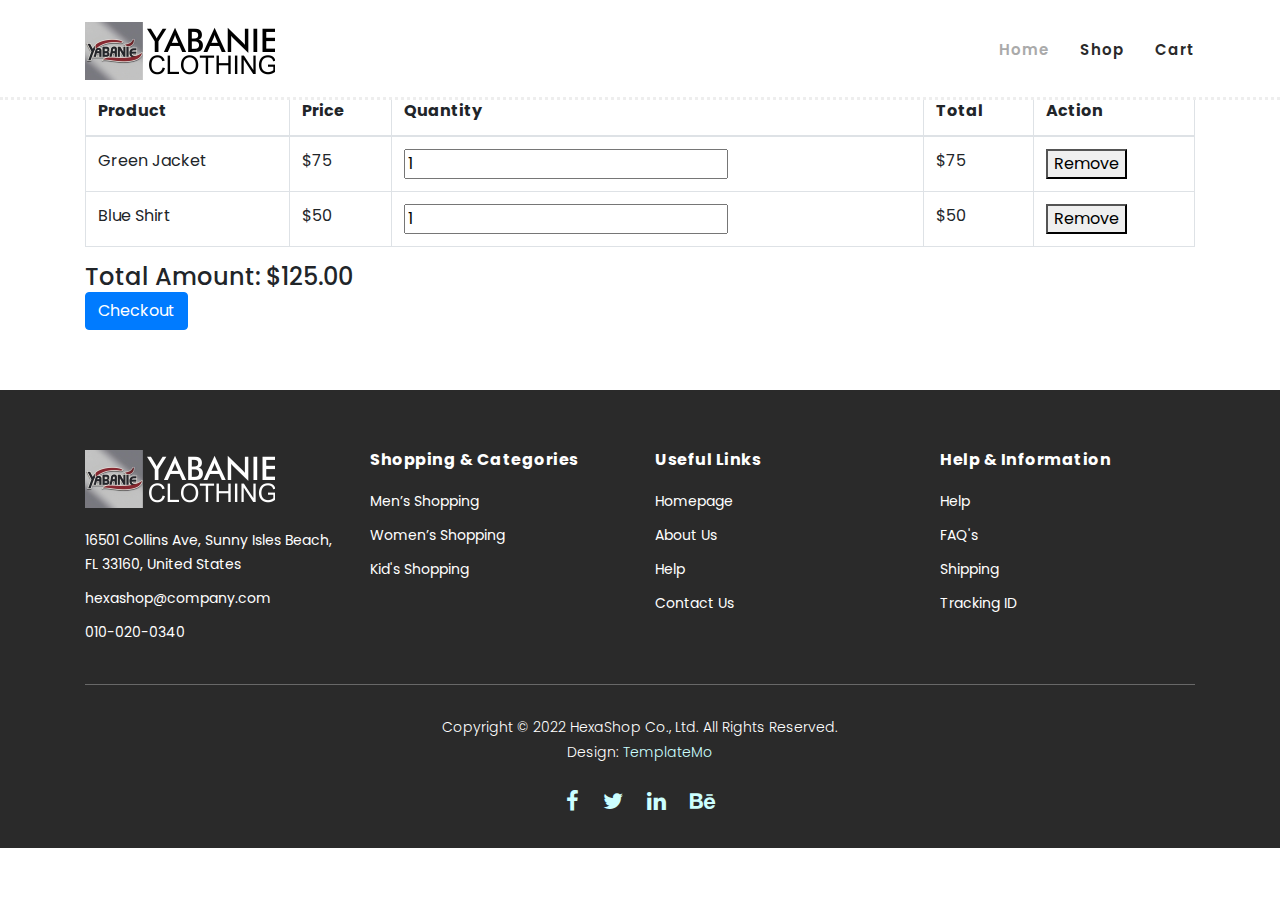
<file: Cart.html>
<!DOCTYPE html>
<html lang="en">

<head>
    <meta charset="utf-8">
    <meta name="viewport" content="width=device-width, initial-scale=1, shrink-to-fit=no">
    <meta name="description" content="">
    <meta name="author" content="">
    <link href="https://fonts.googleapis.com/css?family=Poppins:100,200,300,400,500,600,700,800,900&display=swap" rel="stylesheet">    
    <title>Yabanie Shopping Cart - Checkout</title>

    <link rel="stylesheet" type="text/css" href="assets/css/bootstrap.min.css">
    <link rel="stylesheet" type="text/css" href="assets/css/font-awesome.css">
    <link rel="stylesheet" href="assets/css/templatemo-hexashop.css">
</head>

<body>
    <header class="header-area header-sticky">
        <div class="container">
            <nav class="main-nav">
                <a href="index.html" class="logo">
                    <img src="assets/images/logo.png">
                </a>
                <ul class="nav">
                    <li class="scroll-to-section"><a href="index.html" class="active">Home</a></li>
                    <li class="scroll-to-section"><a href="products.html">Shop</a></li>
                    <li class="scroll-to-section"><a href="cart.html">Cart</a></li>
                </ul>
            </nav>
        </div>
    </header>

    <div class="container mt-5">
        <h2>Shopping Cart</h2>
        <table class="table table-bordered">
            <thead>
                <tr>
                    <th>Product</th>
                    <th>Price</th>
                    <th>Quantity</th>
                    <th>Total</th>
                    <th>Action</th>
                </tr>
            </thead>
            <tbody id="cart-items">
            </tbody>
        </table>
        <h4>Total Amount: $<span id="total-price">0.00</span></h4>
        <button class="btn btn-primary" onclick="checkout()">Checkout</button>
    </div>

    <script>
        let cart = [
            { name: "Green Jacket", price: 75, quantity: 1 },
            { name: "Blue Shirt", price: 50, quantity: 1 }
        ];

        function updateCart() {
            let cartItems = document.getElementById("cart-items");
            let totalPrice = 0;
            cartItems.innerHTML = "";
            cart.forEach((item, index) => {
                let itemTotal = item.price * item.quantity;
                totalPrice += itemTotal;
                cartItems.innerHTML += `
                    <tr>
                        <td>${item.name}</td>
                        <td>$${item.price}</td>
                        <td>
                            <input type="number" value="${item.quantity}" min="1" onchange="updateQuantity(${index}, this.value)">
                        </td>
                        <td>$${itemTotal}</td>
                        <td><button onclick="removeItem(${index})">Remove</button></td>
                    </tr>
                `;
            });
            document.getElementById("total-price").innerText = totalPrice.toFixed(2);
        }

        function updateQuantity(index, value) {
            cart[index].quantity = parseInt(value);
            updateCart();
        }

        function removeItem(index) {
            cart.splice(index, 1);
            updateCart();
        }

        function checkout() {
            alert("Proceeding to checkout!");
        }

        updateCart();
    </script>

    <!-- ***** Footer Start ***** -->
    <footer>
        <div class="container">
            <div class="row">
                <div class="col-lg-3">
                    <div class="first-item">
                        <div class="logo">
                            <img src="assets/images/white-logo.png" alt="hexashop ecommerce templatemo">
                        </div>
                        <ul>
                            <li><a href="#">16501 Collins Ave, Sunny Isles Beach, FL 33160, United States</a></li>
                            <li><a href="#">hexashop@company.com</a></li>
                            <li><a href="#">010-020-0340</a></li>
                        </ul>
                    </div>
                </div>
                <div class="col-lg-3">
                    <h4>Shopping &amp; Categories</h4>
                    <ul>
                        <li><a href="#">Men’s Shopping</a></li>
                        <li><a href="#">Women’s Shopping</a></li>
                        <li><a href="#">Kid's Shopping</a></li>
                    </ul>
                </div>
                <div class="col-lg-3">
                    <h4>Useful Links</h4>
                    <ul>
                        <li><a href="#">Homepage</a></li>
                        <li><a href="#">About Us</a></li>
                        <li><a href="#">Help</a></li>
                        <li><a href="#">Contact Us</a></li>
                    </ul>
                </div>
                <div class="col-lg-3">
                    <h4>Help &amp; Information</h4>
                    <ul>
                        <li><a href="#">Help</a></li>
                        <li><a href="#">FAQ's</a></li>
                        <li><a href="#">Shipping</a></li>
                        <li><a href="#">Tracking ID</a></li>
                    </ul>
                </div>
                <div class="col-lg-12">
                    <div class="under-footer">
                        <p>Copyright © 2022 HexaShop Co., Ltd. All Rights Reserved. 
                        
                        <br>Design: <a href="https://templatemo.com" target="_parent" title="free css templates">TemplateMo</a></p>
                        <ul>
                            <li><a href="#"><i class="fa fa-facebook"></i></a></li>
                            <li><a href="#"><i class="fa fa-twitter"></i></a></li>
                            <li><a href="#"><i class="fa fa-linkedin"></i></a></li>
                            <li><a href="#"><i class="fa fa-behance"></i></a></li>
                        </ul>
                    </div>
                </div>
            </div>
        </div>
    </footer>

    <!-- jQuery -->
    <script src="assets/js/jquery-2.1.0.min.js"></script>

    <!-- Bootstrap -->
    <script src="assets/js/popper.js"></script>
    <script src="assets/js/bootstrap.min.js"></script>

    <!-- Plugins -->
    <script src="assets/js/owl-carousel.js"></script>
    <script src="assets/js/accordions.js"></script>
    <script src="assets/js/datepicker.js"></script>
    <script src="assets/js/scrollreveal.min.js"></script>
    <script src="assets/js/waypoints.min.js"></script>
    <script src="assets/js/jquery.counterup.min.js"></script>
    <script src="assets/js/imgfix.min.js"></script> 
    <script src="assets/js/slick.js"></script> 
    <script src="assets/js/lightbox.js"></script> 
    <script src="assets/js/isotope.js"></script> 
    <script src="assets/js/quantity.js"></script>
    
    <!-- Global Init -->
    <script src="assets/js/custom.js"></script>
</body>

</html>
</file>
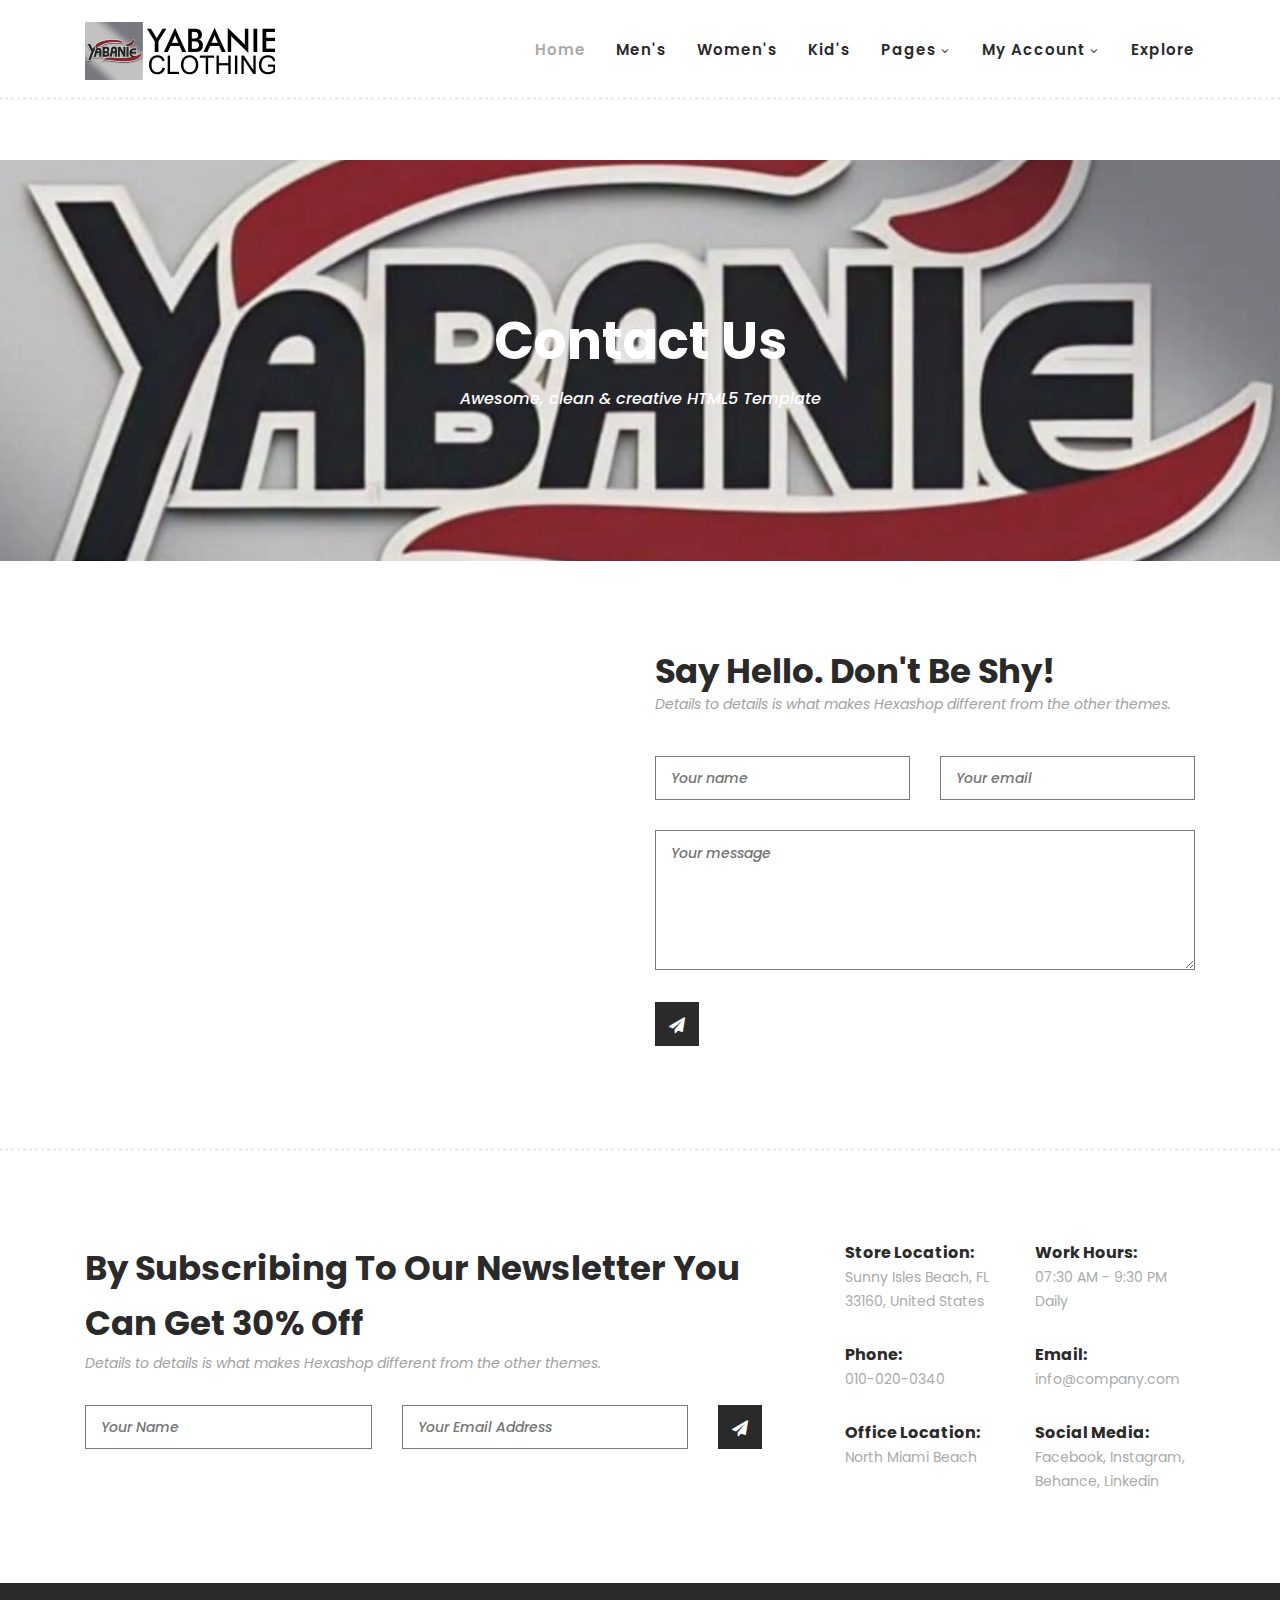
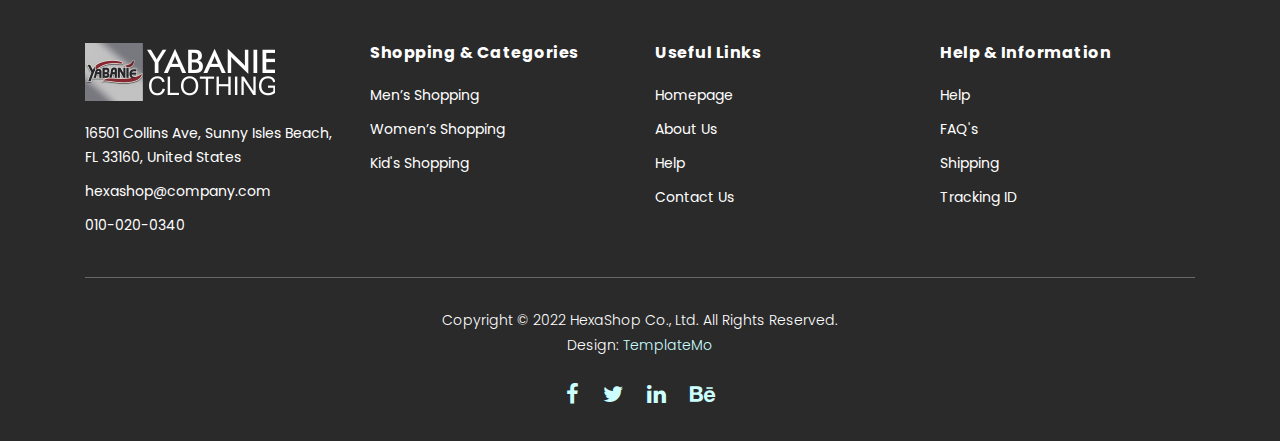
<file: contact.html>
<!DOCTYPE html>
<html lang="en">

  <head>

    <meta charset="utf-8">
    <meta name="viewport" content="width=device-width, initial-scale=1, shrink-to-fit=no">
    <meta name="description" content="">
    <meta name="author" content="">
    <link href="https://fonts.googleapis.com/css?family=Poppins:100,200,300,400,500,600,700,800,900&display=swap" rel="stylesheet">

    <title>Yabanie Clothing - Contact Page</title>


    <!-- Additional CSS Files -->
    <link rel="stylesheet" type="text/css" href="assets/css/bootstrap.min.css">

    <link rel="stylesheet" type="text/css" href="assets/css/font-awesome.css">

    <link rel="stylesheet" href="assets/css/templatemo-hexashop.css">

    <link rel="stylesheet" href="assets/css/owl-carousel.css">

    <link rel="stylesheet" href="assets/css/lightbox.css">
<!--


-->
    </head>
    
    <body>
    
    <!-- ***** Preloader Start ***** -->
    <div id="preloader">
        <div class="jumper">
            <div></div>
            <div></div>
            <div></div>
        </div>
    </div>  
    <!-- ***** Preloader End ***** -->
    
    
    <!-- ***** Header Area Start ***** -->
    <header class="header-area header-sticky">
        <div class="container">
            <div class="row">
                <div class="col-12">
                    <nav class="main-nav">
                        <!-- ***** Logo Start ***** -->
                        <a href="index.html" class="logo">
                            <img src="assets/images/logo.png">
                        </a>
                        <!-- ***** Logo End ***** -->
                        <!-- ***** Menu Start ***** -->
                        <ul class="nav">
                            <li class="scroll-to-section"><a href="index.html" class="active">Home</a></li>
                            <li class="scroll-to-section"><a href="index.html">Men's</a></li>
                            <li class="scroll-to-section"><a href="index.html">Women's</a></li>
                            <li class="scroll-to-section"><a href="index.html">Kid's</a></li>
                            <li class="submenu">
                                <a href="javascript:;">Pages</a>
                                <ul>
                                    <li><a href="about.html">About Us</a></li>
                                    <li><a href="products.html">All Products</a></li>
                                    <li><a href="cart.html">Cart</a></li>
                                    <li><a href="contact.html">Contact Us</a></li>
                                </ul>
                            </li>
                            <li class="submenu">
                                <a href="javascript:;">My Account</a>
                                <ul>
                                    <button class="dropdown-item" type="button">Sign in</button>
                                    <button class="dropdown-item" type="button">Sign up</button>
                                </ul>
                            </li>
                            <li class="scroll-to-section"><a href="index.html">Explore</a></li>
                        </ul>        
                        <a class='menu-trigger'>
                            <span>Menu</span>
                        </a>
                        <!-- ***** Menu End ***** -->
                    </nav>
                </div>
            </div>
        </div>
    </header>
    <!-- ***** Header Area End ***** -->

    <!-- ***** Main Banner Area Start ***** -->
    <div class="page-heading about-page-heading" id="top">
        <div class="container">
            <div class="row">
                <div class="col-lg-12">
                    <div class="inner-content">
                        <h2>Contact Us</h2>
                        <span>Awesome, clean &amp; creative HTML5 Template</span>
                    </div>
                </div>
            </div>
        </div>
    </div>
    <!-- ***** Main Banner Area End ***** -->

    <!-- ***** Contact Area Starts ***** -->
    <div class="contact-us">
        <div class="container">
            <div class="row">
                <div class="col-lg-6">
                    <div id="map">
                      <iframe src="https://www.google.com/maps/embed?pb=!1m18!1m12!1m3!1d90186.37207676383!2d-80.13495239500924!3d25.9317678710111!2m3!1f0!2f0!3f0!3m2!1i1024!2i768!4f13.1!3m3!1m2!1s0x88d9ad1877e4a82d%3A0xa891714787d1fb5e!2sPier%20Park!5e1!3m2!1sen!2sth!4v1637512439384!5m2!1sen!2sth" width="100%" height="400px" frameborder="0" style="border:0" allowfullscreen></iframe>
                      <!-- You can simply copy and paste "Embed a map" code from Google Maps for any location. -->
                      
                    </div>
                </div>
                <div class="col-lg-6">
                    <div class="section-heading">
                        <h2>Say Hello. Don't Be Shy!</h2>
                        <span>Details to details is what makes Hexashop different from the other themes.</span>
                    </div>
                    <form id="contact" action="" method="post">
                        <div class="row">
                          <div class="col-lg-6">
                            <fieldset>
                              <input name="name" type="text" id="name" placeholder="Your name" required="">
                            </fieldset>
                          </div>
                          <div class="col-lg-6">
                            <fieldset>
                              <input name="email" type="text" id="email" placeholder="Your email" required="">
                            </fieldset>
                          </div>
                          <div class="col-lg-12">
                            <fieldset>
                              <textarea name="message" rows="6" id="message" placeholder="Your message" required=""></textarea>
                            </fieldset>
                          </div>
                          <div class="col-lg-12">
                            <fieldset>
                              <button type="submit" id="form-submit" class="main-dark-button"><i class="fa fa-paper-plane"></i></button>
                          </div>
                        </div>
                      </form>
                </div>
            </div>
        </div>
    </div>
    <!-- ***** Contact Area Ends ***** -->

    <!-- ***** Subscribe Area Starts ***** -->
    <div class="subscribe">
        <div class="container">
            <div class="row">
                <div class="col-lg-8">
                    <div class="section-heading">
                        <h2>By Subscribing To Our Newsletter You Can Get 30% Off</h2>
                        <span>Details to details is what makes Hexashop different from the other themes.</span>
                    </div>
                    <form id="subscribe" action="" method="get">
                        <div class="row">
                          <div class="col-lg-5">
                            <fieldset>
                              <input name="name" type="text" id="name" placeholder="Your Name" required="">
                            </fieldset>
                          </div>
                          <div class="col-lg-5">
                            <fieldset>
                              <input name="email" type="text" id="email" pattern="[^ @]*@[^ @]*" placeholder="Your Email Address" required="">
                            </fieldset>
                          </div>
                          <div class="col-lg-2">
                            <fieldset>
                              <button type="submit" id="form-submit" class="main-dark-button"><i class="fa fa-paper-plane"></i></button>
                            </fieldset>
                          </div>
                        </div>
                    </form>
                </div>
                <div class="col-lg-4">
                    <div class="row">
                        <div class="col-6">
                            <ul>
                                <li>Store Location:<br><span>Sunny Isles Beach, FL 33160, United States</span></li>
                                <li>Phone:<br><span>010-020-0340</span></li>
                                <li>Office Location:<br><span>North Miami Beach</span></li>
                            </ul>
                        </div>
                        <div class="col-6">
                            <ul>
                                <li>Work Hours:<br><span>07:30 AM - 9:30 PM Daily</span></li>
                                <li>Email:<br><span>info@company.com</span></li>
                                <li>Social Media:<br><span><a href="#">Facebook</a>, <a href="#">Instagram</a>, <a href="#">Behance</a>, <a href="#">Linkedin</a></span></li>
                            </ul>
                        </div>
                    </div>
                </div>
            </div>
        </div>
    </div>
    <!-- ***** Subscribe Area Ends ***** -->

    <!-- ***** Footer Start ***** -->
    <footer>
        <div class="container">
            <div class="row">
                <div class="col-lg-3">
                    <div class="first-item">
                        <div class="logo">
                            <img src="assets/images/white-logo.png" alt="hexashop ecommerce templatemo">
                        </div>
                        <ul>
                            <li><a href="#">16501 Collins Ave, Sunny Isles Beach, FL 33160, United States</a></li>
                            <li><a href="#">hexashop@company.com</a></li>
                            <li><a href="#">010-020-0340</a></li>
                        </ul>
                    </div>
                </div>
                <div class="col-lg-3">
                    <h4>Shopping &amp; Categories</h4>
                    <ul>
                        <li><a href="#">Men’s Shopping</a></li>
                        <li><a href="#">Women’s Shopping</a></li>
                        <li><a href="#">Kid's Shopping</a></li>
                    </ul>
                </div>
                <div class="col-lg-3">
                    <h4>Useful Links</h4>
                    <ul>
                        <li><a href="#">Homepage</a></li>
                        <li><a href="#">About Us</a></li>
                        <li><a href="#">Help</a></li>
                        <li><a href="#">Contact Us</a></li>
                    </ul>
                </div>
                <div class="col-lg-3">
                    <h4>Help &amp; Information</h4>
                    <ul>
                        <li><a href="#">Help</a></li>
                        <li><a href="#">FAQ's</a></li>
                        <li><a href="#">Shipping</a></li>
                        <li><a href="#">Tracking ID</a></li>
                    </ul>
                </div>
                <div class="col-lg-12">
                    <div class="under-footer">
                        <p>Copyright © 2022 HexaShop Co., Ltd. All Rights Reserved. 
                        
                        <br>Design: <a href="https://templatemo.com" target="_parent" title="free css templates">TemplateMo</a></p>
                        <ul>
                            <li><a href="#"><i class="fa fa-facebook"></i></a></li>
                            <li><a href="#"><i class="fa fa-twitter"></i></a></li>
                            <li><a href="#"><i class="fa fa-linkedin"></i></a></li>
                            <li><a href="#"><i class="fa fa-behance"></i></a></li>
                        </ul>
                    </div>
                </div>
            </div>
        </div>
    </footer>
    

    <!-- jQuery -->
    <script src="assets/js/jquery-2.1.0.min.js"></script>

    <!-- Bootstrap -->
    <script src="assets/js/popper.js"></script>
    <script src="assets/js/bootstrap.min.js"></script>

    <!-- Plugins -->
    <script src="assets/js/owl-carousel.js"></script>
    <script src="assets/js/accordions.js"></script>
    <script src="assets/js/datepicker.js"></script>
    <script src="assets/js/scrollreveal.min.js"></script>
    <script src="assets/js/waypoints.min.js"></script>
    <script src="assets/js/jquery.counterup.min.js"></script>
    <script src="assets/js/imgfix.min.js"></script> 
    <script src="assets/js/slick.js"></script> 
    <script src="assets/js/lightbox.js"></script> 
    <script src="assets/js/isotope.js"></script> 
    
    <!-- Global Init -->
    <script src="assets/js/custom.js"></script>

    <script>

        $(function() {
            var selectedClass = "";
            $("p").click(function(){
            selectedClass = $(this).attr("data-rel");
            $("#portfolio").fadeTo(50, 0.1);
                $("#portfolio div").not("."+selectedClass).fadeOut();
            setTimeout(function() {
              $("."+selectedClass).fadeIn();
              $("#portfolio").fadeTo(50, 1);
            }, 500);
                
            });
        });

    </script>

  </body>

</html>
</file>
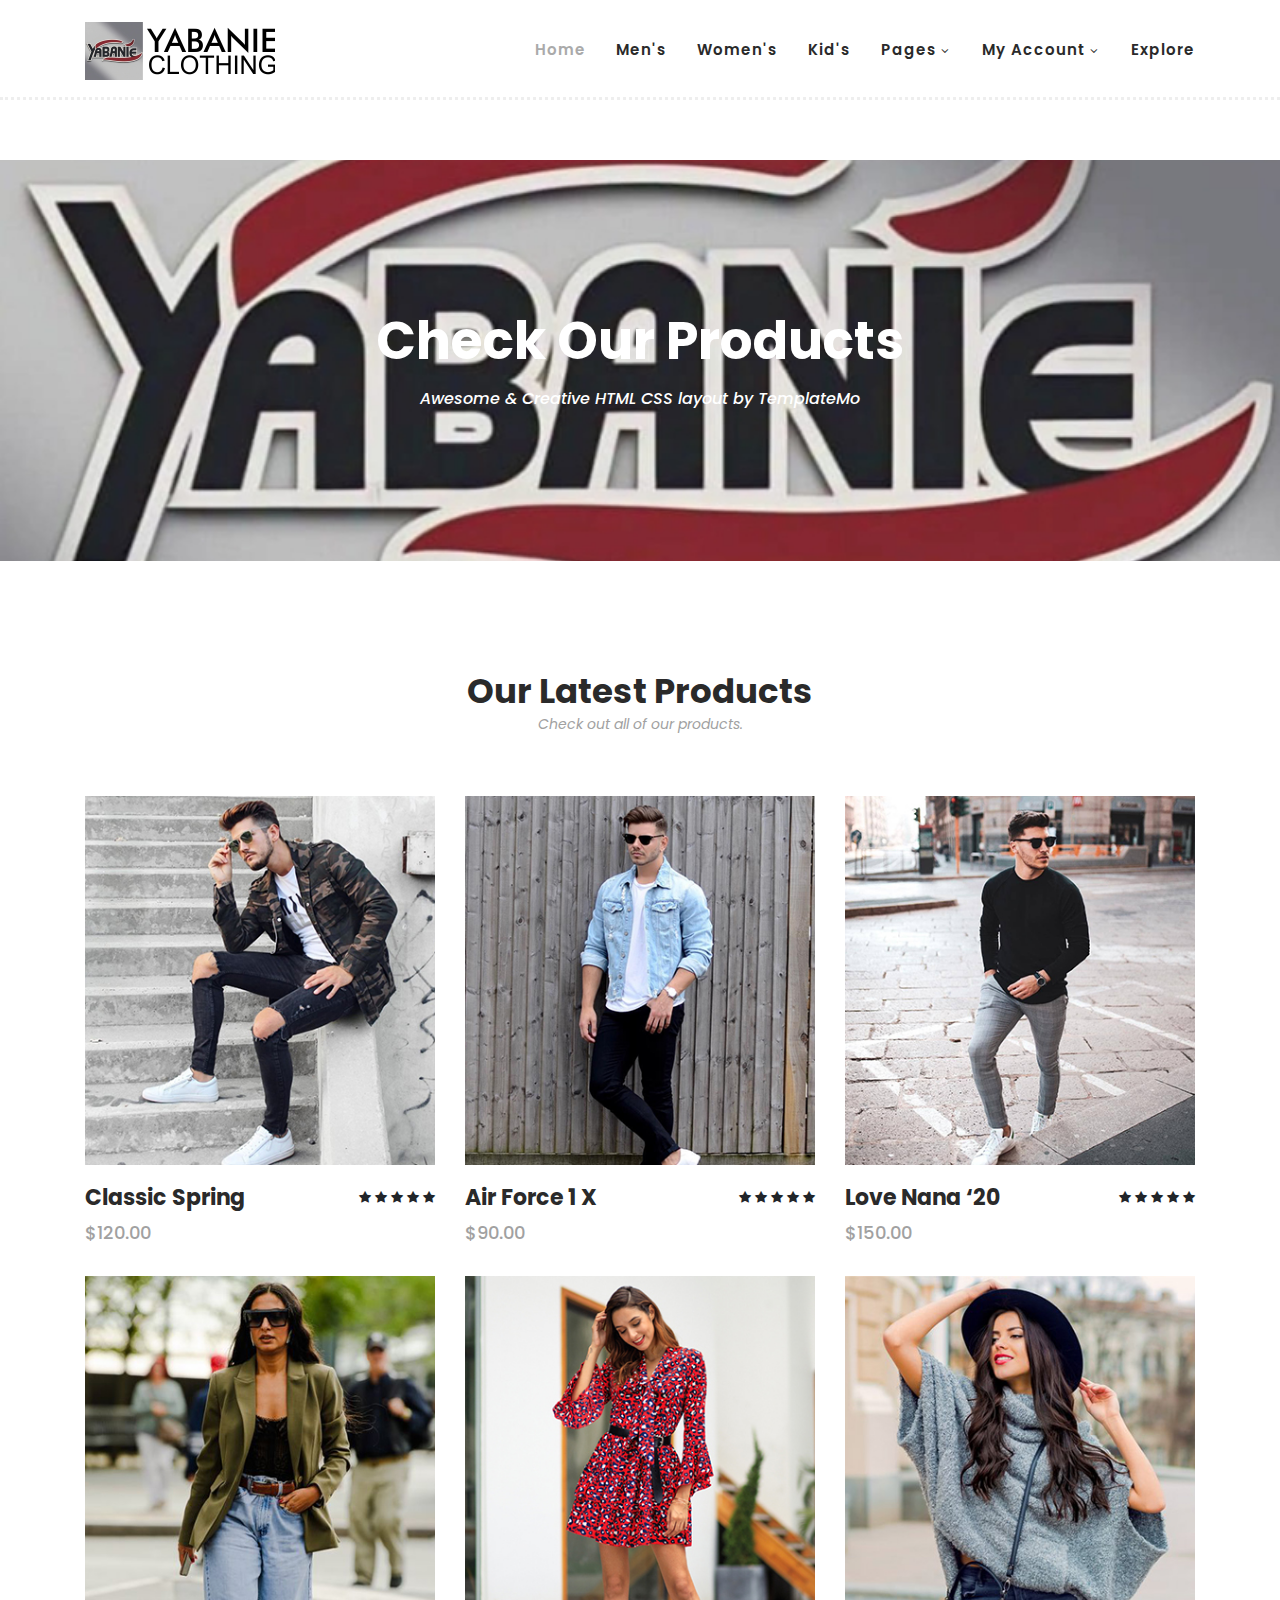
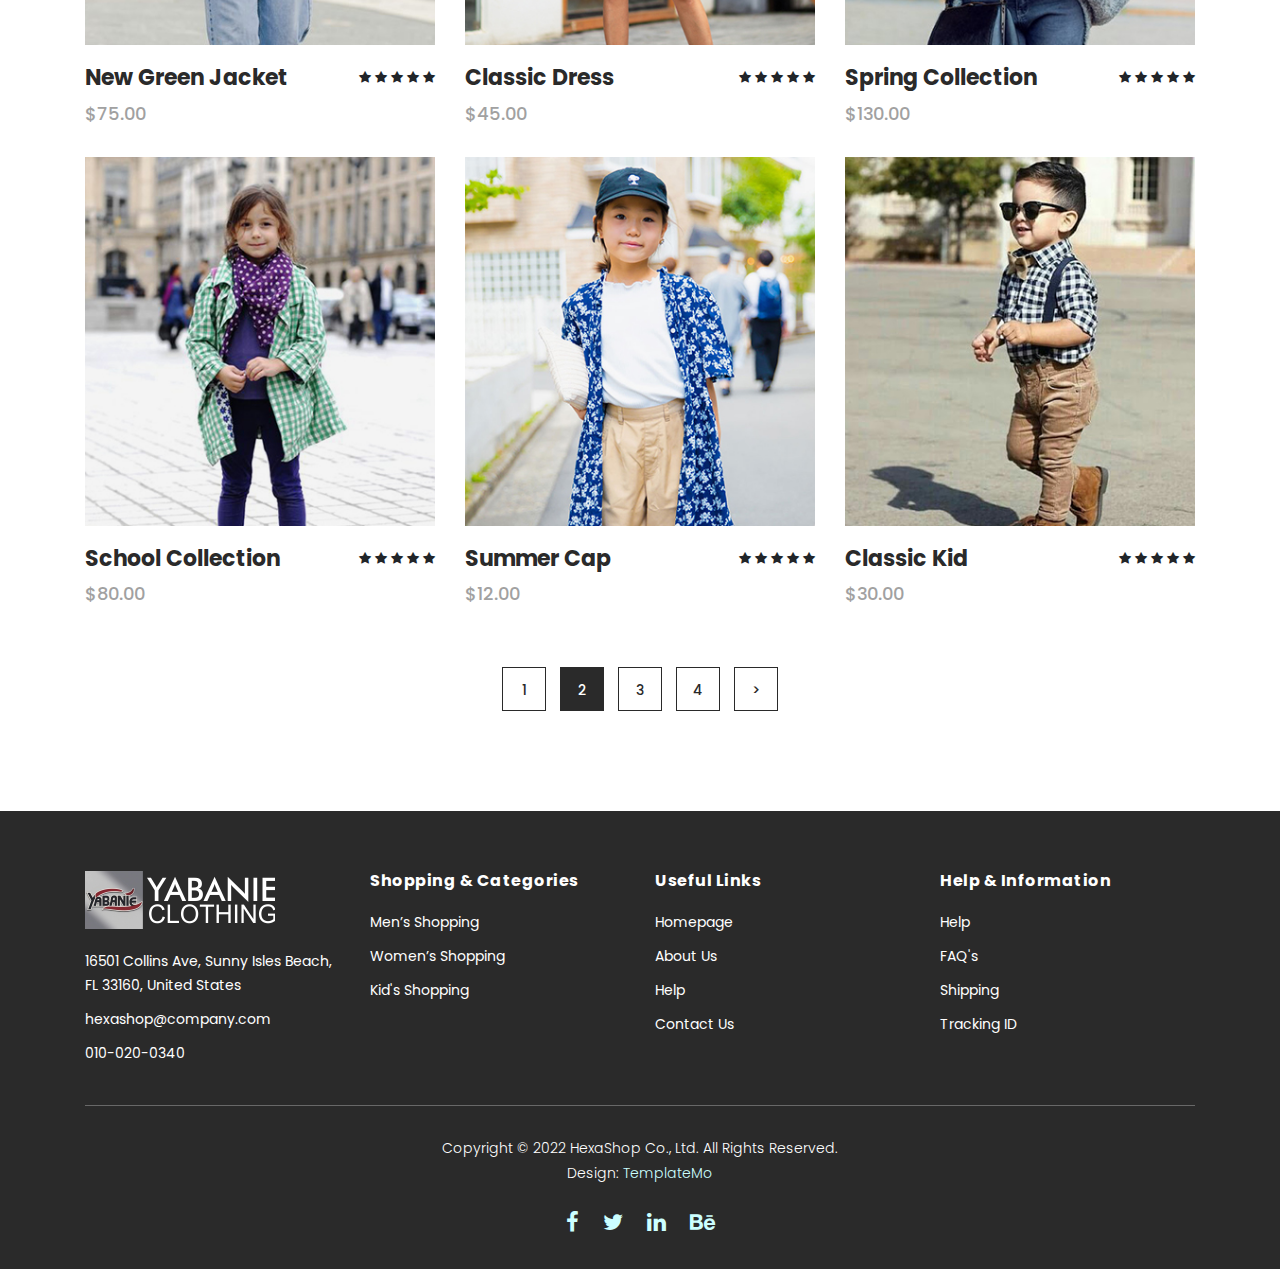
<file: products.html>
<!DOCTYPE html>
<html lang="en">

  <head>

    <meta charset="utf-8">
    <meta name="viewport" content="width=device-width, initial-scale=1, shrink-to-fit=no">
    <meta name="description" content="">
    <meta name="author" content="">
    <link href="https://fonts.googleapis.com/css?family=Poppins:100,200,300,400,500,600,700,800,900&display=swap" rel="stylesheet">

    <title>Yabanie Clothing - All Product</title>


    <!-- Additional CSS Files -->
    <link rel="stylesheet" type="text/css" href="assets/css/bootstrap.min.css">

    <link rel="stylesheet" type="text/css" href="assets/css/font-awesome.css">

    <link rel="stylesheet" href="assets/css/templatemo-hexashop.css">

    <link rel="stylesheet" href="assets/css/owl-carousel.css">

    <link rel="stylesheet" href="assets/css/lightbox.css">
<!--



-->
    </head>
    
    <body>
    
    <!-- ***** Preloader Start ***** -->
    <div id="preloader">
        <div class="jumper">
            <div></div>
            <div></div>
            <div></div>
        </div>
    </div>  
    <!-- ***** Preloader End ***** -->
    
    
    <!-- ***** Header Area Start ***** -->
    <header class="header-area header-sticky">
        <div class="container">
            <div class="row">
                <div class="col-12">
                    <nav class="main-nav">
                        <!-- ***** Logo Start ***** -->
                        <a href="index.html" class="logo">
                            <img src="assets/images/logo.png">
                        </a>
                        <!-- ***** Logo End ***** -->
                        <!-- ***** Menu Start ***** -->
                        <ul class="nav">
                            <li class="scroll-to-section"><a href="index.html" class="active">Home</a></li>
                            <li class="scroll-to-section"><a href="index.html">Men's</a></li>
                            <li class="scroll-to-section"><a href="index.html">Women's</a></li>
                            <li class="scroll-to-section"><a href="index.html">Kid's</a></li>
                            <li class="submenu">
                                <a href="javascript:;">Pages</a>
                                <ul>
                                    <li><a href="about.html">About Us</a></li>
                                    <li><a href="products.html">All Products</a></li>
                                    <li><a href="cart.html">Cart</a></li>
                                    <li><a href="contact.html">Contact Us</a></li>
                                </ul>
                            </li>
                            <li class="submenu">
                                <a href="javascript:;">My Account</a>
                                <ul>
                                    <button class="dropdown-item" type="button">Sign in</button>
                                    <button class="dropdown-item" type="button">Sign up</button>
                                </ul>
                            </li>
                            <li class="scroll-to-section"><a href="index.html">Explore</a></li>
                        </ul>        
                        <a class='menu-trigger'>
                            <span>Menu</span>
                        </a>
                        <!-- ***** Menu End ***** -->
                    </nav>
                </div>
            </div>
        </div>
    </header>
    <!-- ***** Header Area End ***** -->

    <!-- ***** Main Banner Area Start ***** -->
    <div class="page-heading" id="top">
        <div class="container">
            <div class="row">
                <div class="col-lg-12">
                    <div class="inner-content">
                        <h2>Check Our Products</h2>
                        <span>Awesome &amp; Creative HTML CSS layout by TemplateMo</span>
                    </div>
                </div>
            </div>
        </div>
    </div>
    <!-- ***** Main Banner Area End ***** -->


    <!-- ***** Products Area Starts ***** -->
    <section class="section" id="products">
        <div class="container">
            <div class="row">
                <div class="col-lg-12">
                    <div class="section-heading">
                        <h2>Our Latest Products</h2>
                        <span>Check out all of our products.</span>
                    </div>
                </div>
            </div>
        </div>
        <div class="container">
            <div class="row">
                <div class="col-lg-4">
                    <div class="item">
                        <div class="thumb">
                            <div class="hover-content">
                                <ul>
                                    <li><a href="single-product.html"><i class="fa fa-eye"></i></a></li>
                                    <li><a href="single-product.html"><i class="fa fa-star"></i></a></li>
                                    <li><a href="single-product.html"><i class="fa fa-shopping-cart"></i></a></li>
                                </ul>
                            </div>
                            <img src="assets/images/men-01.jpg" alt="">
                        </div>
                        <div class="down-content">
                            <h4>Classic Spring</h4>
                            <span>$120.00</span>
                            <ul class="stars">
                                <li><i class="fa fa-star"></i></li>
                                <li><i class="fa fa-star"></i></li>
                                <li><i class="fa fa-star"></i></li>
                                <li><i class="fa fa-star"></i></li>
                                <li><i class="fa fa-star"></i></li>
                            </ul>
                        </div>
                    </div>
                </div>
                <div class="col-lg-4">
                    <div class="item">
                        <div class="thumb">
                            <div class="hover-content">
                                <ul>
                                    <li><a href="single-product.html"><i class="fa fa-eye"></i></a></li>
                                    <li><a href="single-product.html"><i class="fa fa-star"></i></a></li>
                                    <li><a href="single-product.html"><i class="fa fa-shopping-cart"></i></a></li>
                                </ul>
                            </div>
                            <img src="assets/images/men-02.jpg" alt="">
                        </div>
                        <div class="down-content">
                            <h4>Air Force 1 X</h4>
                            <span>$90.00</span>
                            <ul class="stars">
                                <li><i class="fa fa-star"></i></li>
                                <li><i class="fa fa-star"></i></li>
                                <li><i class="fa fa-star"></i></li>
                                <li><i class="fa fa-star"></i></li>
                                <li><i class="fa fa-star"></i></li>
                            </ul>
                        </div>
                    </div>
                </div>
                <div class="col-lg-4">
                    <div class="item">
                        <div class="thumb">
                            <div class="hover-content">
                                <ul>
                                    <li><a href="single-product.html"><i class="fa fa-eye"></i></a></li>
                                    <li><a href="single-product.html"><i class="fa fa-star"></i></a></li>
                                    <li><a href="single-product.html"><i class="fa fa-shopping-cart"></i></a></li>
                                </ul>
                            </div>
                            <img src="assets/images/men-03.jpg" alt="">
                        </div>
                        <div class="down-content">
                            <h4>Love Nana ‘20</h4>
                            <span>$150.00</span>
                            <ul class="stars">
                                <li><i class="fa fa-star"></i></li>
                                <li><i class="fa fa-star"></i></li>
                                <li><i class="fa fa-star"></i></li>
                                <li><i class="fa fa-star"></i></li>
                                <li><i class="fa fa-star"></i></li>
                            </ul>
                        </div>
                    </div>
                </div>
                <div class="col-lg-4">
                    <div class="item">
                        <div class="thumb">
                            <div class="hover-content">
                                <ul>
                                    <li><a href="single-product.html"><i class="fa fa-eye"></i></a></li>
                                    <li><a href="single-product.html"><i class="fa fa-star"></i></a></li>
                                    <li><a href="single-product.html"><i class="fa fa-shopping-cart"></i></a></li>
                                </ul>
                            </div>
                            <img src="assets/images/women-01.jpg" alt="">
                        </div>
                        <div class="down-content">
                            <h4>New Green Jacket</h4>
                            <span>$75.00</span>
                            <ul class="stars">
                                <li><i class="fa fa-star"></i></li>
                                <li><i class="fa fa-star"></i></li>
                                <li><i class="fa fa-star"></i></li>
                                <li><i class="fa fa-star"></i></li>
                                <li><i class="fa fa-star"></i></li>
                            </ul>
                        </div>
                    </div>
                </div>
                <div class="col-lg-4">
                    <div class="item">
                        <div class="thumb">
                            <div class="hover-content">
                                <ul>
                                    <li><a href="single-product.html"><i class="fa fa-eye"></i></a></li>
                                    <li><a href="single-product.html"><i class="fa fa-star"></i></a></li>
                                    <li><a href="single-product.html"><i class="fa fa-shopping-cart"></i></a></li>
                                </ul>
                            </div>
                            <img src="assets/images/women-02.jpg" alt="">
                        </div>
                        <div class="down-content">
                            <h4>Classic Dress</h4>
                            <span>$45.00</span>
                            <ul class="stars">
                                <li><i class="fa fa-star"></i></li>
                                <li><i class="fa fa-star"></i></li>
                                <li><i class="fa fa-star"></i></li>
                                <li><i class="fa fa-star"></i></li>
                                <li><i class="fa fa-star"></i></li>
                            </ul>
                        </div>
                    </div>
                </div>
                <div class="col-lg-4">
                    <div class="item">
                        <div class="thumb">
                            <div class="hover-content">
                                <ul>
                                    <li><a href="single-product.html"><i class="fa fa-eye"></i></a></li>
                                    <li><a href="single-product.html"><i class="fa fa-star"></i></a></li>
                                    <li><a href="single-product.html"><i class="fa fa-shopping-cart"></i></a></li>
                                </ul>
                            </div>
                            <img src="assets/images/women-03.jpg" alt="">
                        </div>
                        <div class="down-content">
                            <h4>Spring Collection</h4>
                            <span>$130.00</span>
                            <ul class="stars">
                                <li><i class="fa fa-star"></i></li>
                                <li><i class="fa fa-star"></i></li>
                                <li><i class="fa fa-star"></i></li>
                                <li><i class="fa fa-star"></i></li>
                                <li><i class="fa fa-star"></i></li>
                            </ul>
                        </div>
                    </div>
                </div>
                <div class="col-lg-4">
                    <div class="item">
                        <div class="thumb">
                            <div class="hover-content">
                                <ul>
                                    <li><a href="single-product.html"><i class="fa fa-eye"></i></a></li>
                                    <li><a href="single-product.html"><i class="fa fa-star"></i></a></li>
                                    <li><a href="single-product.html"><i class="fa fa-shopping-cart"></i></a></li>
                                </ul>
                            </div>
                            <img src="assets/images/kid-01.jpg" alt="">
                        </div>
                        <div class="down-content">
                            <h4>School Collection</h4>
                            <span>$80.00</span>
                            <ul class="stars">
                                <li><i class="fa fa-star"></i></li>
                                <li><i class="fa fa-star"></i></li>
                                <li><i class="fa fa-star"></i></li>
                                <li><i class="fa fa-star"></i></li>
                                <li><i class="fa fa-star"></i></li>
                            </ul>
                        </div>
                    </div>
                </div>
                <div class="col-lg-4">
                    <div class="item">
                        <div class="thumb">
                            <div class="hover-content">
                                <ul>
                                    <li><a href="single-product.html"><i class="fa fa-eye"></i></a></li>
                                    <li><a href="single-product.html"><i class="fa fa-star"></i></a></li>
                                    <li><a href="single-product.html"><i class="fa fa-shopping-cart"></i></a></li>
                                </ul>
                            </div>
                            <img src="assets/images/kid-02.jpg" alt="">
                        </div>
                        <div class="down-content">
                            <h4>Summer Cap</h4>
                            <span>$12.00</span>
                            <ul class="stars">
                                <li><i class="fa fa-star"></i></li>
                                <li><i class="fa fa-star"></i></li>
                                <li><i class="fa fa-star"></i></li>
                                <li><i class="fa fa-star"></i></li>
                                <li><i class="fa fa-star"></i></li>
                            </ul>
                        </div>
                    </div>
                </div>
                <div class="col-lg-4">
                    <div class="item">
                        <div class="thumb">
                            <div class="hover-content">
                                <ul>
                                    <li><a href="single-product.html"><i class="fa fa-eye"></i></a></li>
                                    <li><a href="single-product.html"><i class="fa fa-star"></i></a></li>
                                    <li><a href="single-product.html"><i class="fa fa-shopping-cart"></i></a></li>
                                </ul>
                            </div>
                            <img src="assets/images/kid-03.jpg" alt="">
                        </div>
                        <div class="down-content">
                            <h4>Classic Kid</h4>
                            <span>$30.00</span>
                            <ul class="stars">
                                <li><i class="fa fa-star"></i></li>
                                <li><i class="fa fa-star"></i></li>
                                <li><i class="fa fa-star"></i></li>
                                <li><i class="fa fa-star"></i></li>
                                <li><i class="fa fa-star"></i></li>
                            </ul>
                        </div>
                    </div>
                </div>
                <div class="col-lg-12">
                    <div class="pagination">
                        <ul>
                            <li>
                                <a href="#">1</a>
                            </li>
                            <li class="active">
                                <a href="#">2</a>
                            </li>
                            <li>
                                <a href="#">3</a>
                            </li>
                            <li>
                                <a href="#">4</a>
                            </li>
                            <li>
                                <a href="#">></a>
                            </li>
                        </ul>
                    </div>
                </div>
            </div>
        </div>
    </section>
    <!-- ***** Products Area Ends ***** -->
    
    <!-- ***** Footer Start ***** -->
    <footer>
        <div class="container">
            <div class="row">
                <div class="col-lg-3">
                    <div class="first-item">
                        <div class="logo">
                            <img src="assets/images/white-logo.png" alt="hexashop ecommerce templatemo">
                        </div>
                        <ul>
                            <li><a href="#">16501 Collins Ave, Sunny Isles Beach, FL 33160, United States</a></li>
                            <li><a href="#">hexashop@company.com</a></li>
                            <li><a href="#">010-020-0340</a></li>
                        </ul>
                    </div>
                </div>
                <div class="col-lg-3">
                    <h4>Shopping &amp; Categories</h4>
                    <ul>
                        <li><a href="#">Men’s Shopping</a></li>
                        <li><a href="#">Women’s Shopping</a></li>
                        <li><a href="#">Kid's Shopping</a></li>
                    </ul>
                </div>
                <div class="col-lg-3">
                    <h4>Useful Links</h4>
                    <ul>
                        <li><a href="#">Homepage</a></li>
                        <li><a href="#">About Us</a></li>
                        <li><a href="#">Help</a></li>
                        <li><a href="#">Contact Us</a></li>
                    </ul>
                </div>
                <div class="col-lg-3">
                    <h4>Help &amp; Information</h4>
                    <ul>
                        <li><a href="#">Help</a></li>
                        <li><a href="#">FAQ's</a></li>
                        <li><a href="#">Shipping</a></li>
                        <li><a href="#">Tracking ID</a></li>
                    </ul>
                </div>
                <div class="col-lg-12">
                    <div class="under-footer">
                        <p>Copyright © 2022 HexaShop Co., Ltd. All Rights Reserved. 
                        
                        <br>Design: <a href="https://templatemo.com" target="_parent" title="free css templates">TemplateMo</a></p>
                        <ul>
                            <li><a href="#"><i class="fa fa-facebook"></i></a></li>
                            <li><a href="#"><i class="fa fa-twitter"></i></a></li>
                            <li><a href="#"><i class="fa fa-linkedin"></i></a></li>
                            <li><a href="#"><i class="fa fa-behance"></i></a></li>
                        </ul>
                    </div>
                </div>
            </div>
        </div>
    </footer>
    

    <!-- jQuery -->
    <script src="assets/js/jquery-2.1.0.min.js"></script>

    <!-- Bootstrap -->
    <script src="assets/js/popper.js"></script>
    <script src="assets/js/bootstrap.min.js"></script>

    <!-- Plugins -->
    <script src="assets/js/owl-carousel.js"></script>
    <script src="assets/js/accordions.js"></script>
    <script src="assets/js/datepicker.js"></script>
    <script src="assets/js/scrollreveal.min.js"></script>
    <script src="assets/js/waypoints.min.js"></script>
    <script src="assets/js/jquery.counterup.min.js"></script>
    <script src="assets/js/imgfix.min.js"></script> 
    <script src="assets/js/slick.js"></script> 
    <script src="assets/js/lightbox.js"></script> 
    <script src="assets/js/isotope.js"></script> 
    
    <!-- Global Init -->
    <script src="assets/js/custom.js"></script>

    <script>

        $(function() {
            var selectedClass = "";
            $("p").click(function(){
            selectedClass = $(this).attr("data-rel");
            $("#portfolio").fadeTo(50, 0.1);
                $("#portfolio div").not("."+selectedClass).fadeOut();
            setTimeout(function() {
              $("."+selectedClass).fadeIn();
              $("#portfolio").fadeTo(50, 1);
            }, 500);
                
            });
        });

    </script>

  </body>

</html>
</file>
<file: assets/css/owl-carousel.css>
/**
 * Owl Carousel v2.3.4
 * Copyright 2013-2018 David Deutsch
 * Licensed under: SEE LICENSE IN https://github.com/OwlCarousel2/OwlCarousel2/blob/master/LICENSE
 */
/*
 *  Owl Carousel - Core
 */
.owl-carousel {
  display: none;
  width: 100%;
  -webkit-tap-highlight-color: transparent;
  /* position relative and z-index fix webkit rendering fonts issue */
  position: relative;
  z-index: 1; }
  .owl-carousel .owl-stage {
    position: relative;
    -ms-touch-action: pan-Y;
    touch-action: manipulation;
    -moz-backface-visibility: hidden;
    /* fix firefox animation glitch */ }
  .owl-carousel .owl-stage:after {
    content: ".";
    display: block;
    clear: both;
    visibility: hidden;
    line-height: 0;
    height: 0; }
  .owl-carousel .owl-stage-outer {
    position: relative;
    overflow: hidden;
    /* fix for flashing background */
    -webkit-transform: translate3d(0px, 0px, 0px); }
  .owl-carousel .owl-wrapper,
  .owl-carousel .owl-item {
    -webkit-backface-visibility: hidden;
    -moz-backface-visibility: hidden;
    -ms-backface-visibility: hidden;
    -webkit-transform: translate3d(0, 0, 0);
    -moz-transform: translate3d(0, 0, 0);
    -ms-transform: translate3d(0, 0, 0); }
  .owl-carousel .owl-item {
    position: relative;
    min-height: 1px;
    float: left;
    -webkit-backface-visibility: hidden;
    -webkit-tap-highlight-color: transparent;
    -webkit-touch-callout: none; }
  .owl-carousel .owl-item img {
    display: block;
    width: 100%; }
  .owl-carousel .owl-nav.disabled,
  .owl-carousel .owl-dots.disabled {
    display: none; }
  .owl-carousel .owl-nav .owl-prev,
  .owl-carousel .owl-nav .owl-next,
  .owl-carousel .owl-dot {
    cursor: pointer;
    -webkit-user-select: none;
    -khtml-user-select: none;
    -moz-user-select: none;
    -ms-user-select: none;
    user-select: none; }
  .owl-carousel .owl-nav button.owl-prev,
  .owl-carousel .owl-nav button.owl-next,
  .owl-carousel button.owl-dot {
    background: none;
    color: inherit;
    border: none;
    padding: 0 !important;
    font: inherit; }
  .owl-carousel.owl-loaded {
    display: block; }
  .owl-carousel.owl-loading {
    opacity: 0;
    display: block; }
  .owl-carousel.owl-hidden {
    opacity: 0; }
  .owl-carousel.owl-refresh .owl-item {
    visibility: hidden; }
  .owl-carousel.owl-drag .owl-item {
    -ms-touch-action: pan-y;
        touch-action: pan-y;
    -webkit-user-select: none;
    -moz-user-select: none;
    -ms-user-select: none;
    user-select: none; }
  .owl-carousel.owl-grab {
    cursor: move;
    cursor: grab; }
  .owl-carousel.owl-rtl {
    direction: rtl; }
  .owl-carousel.owl-rtl .owl-item {
    float: right; }

/* No Js */
.no-js .owl-carousel {
  display: block; }

/*
 *  Owl Carousel - Animate Plugin
 */
.owl-carousel .animated {
  animation-duration: 1000ms;
  animation-fill-mode: both; }

.owl-carousel .owl-animated-in {
  z-index: 0; }

.owl-carousel .owl-animated-out {
  z-index: 1; }

.owl-carousel .fadeOut {
  animation-name: fadeOut; }

@keyframes fadeOut {
  0% {
    opacity: 1; }
  100% {
    opacity: 0; } }

/*
 * 	Owl Carousel - Auto Height Plugin
 */
.owl-height {
  transition: height 500ms ease-in-out; }

/*
 * 	Owl Carousel - Lazy Load Plugin
 */
.owl-carousel .owl-item {
  /**
			This is introduced due to a bug in IE11 where lazy loading combined with autoheight plugin causes a wrong
			calculation of the height of the owl-item that breaks page layouts
		 */ }
  .owl-carousel .owl-item .owl-lazy {
    opacity: 0;
    transition: opacity 400ms ease; }
  .owl-carousel .owl-item .owl-lazy[src^=""], .owl-carousel .owl-item .owl-lazy:not([src]) {
    max-height: 0; }
  .owl-carousel .owl-item img.owl-lazy {
    transform-style: preserve-3d; }

/*
 * 	Owl Carousel - Video Plugin
 */
.owl-carousel .owl-video-wrapper {
  position: relative;
  height: 100%;
  background: #000; }

.owl-carousel .owl-video-play-icon {
  position: absolute;
  height: 80px;
  width: 80px;
  left: 50%;
  top: 50%;
  margin-left: -40px;
  margin-top: -40px;
  background: url("owl.video.play.png") no-repeat;
  cursor: pointer;
  z-index: 1;
  -webkit-backface-visibility: hidden;
  transition: transform 100ms ease; }

.owl-carousel .owl-video-play-icon:hover {
  -ms-transform: scale(1.3, 1.3);
      transform: scale(1.3, 1.3); }

.owl-carousel .owl-video-playing .owl-video-tn,
.owl-carousel .owl-video-playing .owl-video-play-icon {
  display: none; }

.owl-carousel .owl-video-tn {
  opacity: 0;
  height: 100%;
  background-position: center center;
  background-repeat: no-repeat;
  background-size: contain;
  transition: opacity 400ms ease; }

.owl-carousel .owl-video-frame {
  position: relative;
  z-index: 1;
  height: 100%;
  width: 100%; }
</file>
<file: assets/css/templatemo-hexashop.css>
/* ---------------------------------------------
Table of contents
------------------------------------------------
01. font & reset css
02. reset
03. global styles
04. header
05. banner
06. features
07. testimonials
08. contact
09. footer
10. preloader
11. search
12. portfolio

--------------------------------------------- */
/* 
---------------------------------------------
font & reset css
--------------------------------------------- 
*/
@import url("https://fonts.googleapis.com/css?family=Poppins:100,200,300,400,500,600,700,800,900");
/* 
---------------------------------------------
reset
--------------------------------------------- 
*/
html, body, div, span, applet, object, iframe, h1, h2, h3, h4, h5, h6, p, blockquote, div
pre, a, abbr, acronym, address, big, cite, code, del, dfn, em, font, img, ins, kbd, q,
s, samp, small, strike, strong, sub, sup, tt, var, b, u, i, center, dl, dt, dd, ol, ul, li,
figure, header, nav, section, article, aside, footer, figcaption {
  margin: 0;
  padding: 0;
  border: 0;
  outline: 0;
}

.clearfix:after {
  content: ".";
  display: block;
  clear: both;
  visibility: hidden;
  line-height: 0;
  height: 0;
}

.clearfix {
  display: inline-block;
}

html[xmlns] .clearfix {
  display: block;
}

* html .clearfix {
  height: 1%;
}

ul, li {
  padding: 0;
  margin: 0;
  list-style: none;
}

header, nav, section, article, aside, footer, hgroup {
  display: block;
}

* {
  box-sizing: border-box;
}

html, body {
  font-family: 'Poppins', sans-serif;
  font-weight: 400;
  background-color: #fff;
  font-size: 16px;
  -ms-text-size-adjust: 100%;
  -webkit-font-smoothing: antialiased;
  -moz-osx-font-smoothing: grayscale;
}

a {
  text-decoration: none !important;
}

h1, h2, h3, h4, h5, h6 {
  margin-top: 0px;
  margin-bottom: 0px;
}

ul {
  margin-bottom: 0px;
}

p {
  font-size: 14px;
  line-height: 25px;
  color: #2a2a2a;
}

/* 
---------------------------------------------
global styles
--------------------------------------------- 
*/
html,
body {
  background: #fff;
  font-family: 'Poppins', sans-serif;
}

::selection {
  background: #2a2a2a;
  color: #fff;
}

::-moz-selection {
  background: #2a2a2a;
  color: #fff;
}

@media (max-width: 991px) {
  html, body {
    overflow-x: hidden;
  }
  .mobile-top-fix {
    margin-top: 30px;
    margin-bottom: 0px;
  }
  .mobile-bottom-fix {
    margin-bottom: 30px;
  }
  .mobile-bottom-fix-big {
    margin-bottom: 60px;
  }
}

.main-border-button a {
  font-size: 13px;
  color: #fff;
  border: 1px solid #fff;
  padding: 12px 25px;
  display: inline-block;
  font-weight: 500;
  transition: all .3s;
}

.main-border-button a:hover {
  background-color: #fff;
  color: #2a2a2a;
}

.main-white-button a {
  font-size: 13px;
  color: #2a2a2a;
  background-color: #fff;
  padding: 12px 25px;
  display: inline-block;
  border-radius: 3px;
  font-weight: 600;
  transition: all .3s;
}

.main-white-button a:hover {
  opacity: 0.9;
}

.main-text-button a {
  font-size: 13px;
  color: #fff;
  font-weight: 600;
  transition: all .3s;
}

.main-text-button a:hover {
  opacity: 0.9;
}

.section-heading h2 {
  font-size: 34px;
  font-weight: 700;
  color: #2a2a2a;
}

.section-heading span {
  font-size: 14px;
  color: #a1a1a1;
  font-style: italic;
  font-weight: 400;
}



/* 
---------------------------------------------
header
--------------------------------------------- 
*/

.background-header {
  border-bottom: none !important;
  background-color: #fff;
  height: 80px!important;
  position: fixed!important;
  top: 0px;
  left: 0px;
  right: 0px;
  box-shadow: 0px 0px 10px rgba(0,0,0,0.15)!important;
}

.background-header .logo,
.background-header .main-nav .nav li a {
  color: #1e1e1e!important;
}

.background-header .main-nav .nav li:hover a {
  color: #2a2a2a!important;
}

.background-header .nav li a.active {
  color: #2a2a2a!important;
}

.header-area {
  border-bottom: 3px dotted #eee;
  box-shadow: none;
  background-color: #fff;
  position: absolute;
  top: 0px;
  left: 0px;
  right: 0px;
  z-index: 100;
  height: 100px;
  -webkit-transition: all .5s ease 0s;
  -moz-transition: all .5s ease 0s;
  -o-transition: all .5s ease 0s;
  transition: all .5s ease 0s;
}

.header-area .main-nav {
  min-height: 80px;
  background: transparent;
}

.header-area .main-nav .logo {
  line-height: 100px;
  color: #fff;
  font-size: 28px;
  font-weight: 700;
  text-transform: uppercase;
  letter-spacing: 2px;
  float: left;
  -webkit-transition: all 0.3s ease 0s;
  -moz-transition: all 0.3s ease 0s;
  -o-transition: all 0.3s ease 0s;
  transition: all 0.3s ease 0s;
}

.background-header .main-nav .logo {
  line-height: 75px;
}

.background-header .nav {
  margin-top: 20px !important;
}

.header-area .main-nav .nav {
  float: right;
  margin-top: 30px;
  margin-right: 0px;
  background-color: transparent;
  -webkit-transition: all 0.3s ease 0s;
  -moz-transition: all 0.3s ease 0s;
  -o-transition: all 0.3s ease 0s;
  transition: all 0.3s ease 0s;
  position: relative;
  z-index: 999;
}

.header-area .main-nav .nav li {
  padding-left: 15px;
  padding-right: 15px;
}

.header-area .main-nav .nav li:last-child {
  padding-right: 0px;
}

.header-area .main-nav .nav li a {
  display: block;
  font-weight: 600;
  font-size: 15px;
  color: #2a2a2a;
  text-transform: capitalize;
  -webkit-transition: all 0.3s ease 0s;
  -moz-transition: all 0.3s ease 0s;
  -o-transition: all 0.3s ease 0s;
  transition: all 0.3s ease 0s;
  height: 40px;
  line-height: 40px;
  border: transparent;
  letter-spacing: 1px;
}

.header-area .main-nav .nav li a {
  color: #2a2a2a;
}

.header-area .main-nav .nav li:hover a,
.header-area .main-nav .nav li a.active {
  color: #aaa!important;
}

.background-header .main-nav .nav li:hover a,
.background-header .main-nav .nav li a.active {
  color: #aaa!important;
  opacity: 1;
}

.header-area .main-nav .nav li.submenu {
  position: relative;
  padding-right: 30px;
}

.header-area .main-nav .nav li.submenu:after {
  font-family: FontAwesome;
  content: "\f107";
  font-size: 12px;
  color: #2a2a2a;
  position: absolute;
  right: 18px;
  top: 12px;
}

.background-header .main-nav .nav li.submenu:after {
  color: #2a2a2a;
}

.header-area .main-nav .nav li.submenu ul {
  position: absolute;
  width: 200px;
  box-shadow: 0 2px 28px 0 rgba(0, 0, 0, 0.06);
  overflow: hidden;
  top: 50px;
  opacity: 0;
  transform: translateY(+2em);
  visibility: hidden;
  z-index: -1;
  transition: all 0.3s ease-in-out 0s, visibility 0s linear 0.3s, z-index 0s linear 0.01s;
}

.header-area .main-nav .nav li.submenu ul li {
  margin-left: 0px;
  padding-left: 0px;
  padding-right: 0px;
}

.header-area .main-nav .nav li.submenu ul li a {
  opacity: 1;
  display: block;
  background: #f7f7f7;
  color: #2a2a2a!important;
  padding-left: 20px;
  height: 40px;
  line-height: 40px;
  -webkit-transition: all 0.3s ease 0s;
  -moz-transition: all 0.3s ease 0s;
  -o-transition: all 0.3s ease 0s;
  transition: all 0.3s ease 0s;
  position: relative;
  font-size: 13px;
  font-weight: 400;
  border-bottom: 1px solid #eee;
}

.header-area .main-nav .nav li.submenu ul li a:hover {
  background: #fff;
  color: #aaa!important;
  padding-left: 25px;
}

.header-area .main-nav .nav li.submenu ul li a:hover:before {
  width: 3px;
}

.header-area .main-nav .nav li.submenu:hover ul {
  visibility: visible;
  opacity: 1;
  z-index: 1;
  transform: translateY(0%);
  transition-delay: 0s, 0s, 0.3s;
}

.header-area .main-nav .menu-trigger {
  cursor: pointer;
  display: block;
  position: absolute;
  top: 33px;
  width: 32px;
  height: 40px;
  text-indent: -9999em;
  z-index: 99;
  right: 40px;
  display: none;
}

.background-header .main-nav .menu-trigger {
  top: 23px;
}

.header-area .main-nav .menu-trigger span,
.header-area .main-nav .menu-trigger span:before,
.header-area .main-nav .menu-trigger span:after {
  -moz-transition: all 0.4s;
  -o-transition: all 0.4s;
  -webkit-transition: all 0.4s;
  transition: all 0.4s;
  background-color: #1e1e1e;
  display: block;
  position: absolute;
  width: 30px;
  height: 2px;
  left: 0;
}

.background-header .main-nav .menu-trigger span,
.background-header .main-nav .menu-trigger span:before,
.background-header .main-nav .menu-trigger span:after {
  background-color: #1e1e1e;
}

.header-area .main-nav .menu-trigger span:before,
.header-area .main-nav .menu-trigger span:after {
  -moz-transition: all 0.4s;
  -o-transition: all 0.4s;
  -webkit-transition: all 0.4s;
  transition: all 0.4s;
  background-color: #1e1e1e;
  display: block;
  position: absolute;
  width: 30px;
  height: 2px;
  left: 0;
  width: 75%;
}

.background-header .main-nav .menu-trigger span:before,
.background-header .main-nav .menu-trigger span:after {
  background-color: #1e1e1e;
}

.header-area .main-nav .menu-trigger span:before,
.header-area .main-nav .menu-trigger span:after {
  content: "";
}

.header-area .main-nav .menu-trigger span {
  top: 16px;
}

.header-area .main-nav .menu-trigger span:before {
  -moz-transform-origin: 33% 100%;
  -ms-transform-origin: 33% 100%;
  -webkit-transform-origin: 33% 100%;
  transform-origin: 33% 100%;
  top: -10px;
  z-index: 10;
}

.header-area .main-nav .menu-trigger span:after {
  -moz-transform-origin: 33% 0;
  -ms-transform-origin: 33% 0;
  -webkit-transform-origin: 33% 0;
  transform-origin: 33% 0;
  top: 10px;
}

.header-area .main-nav .menu-trigger.active span,
.header-area .main-nav .menu-trigger.active span:before,
.header-area .main-nav .menu-trigger.active span:after {
  background-color: transparent;
  width: 100%;
}

.header-area .main-nav .menu-trigger.active span:before {
  -moz-transform: translateY(6px) translateX(1px) rotate(45deg);
  -ms-transform: translateY(6px) translateX(1px) rotate(45deg);
  -webkit-transform: translateY(6px) translateX(1px) rotate(45deg);
  transform: translateY(6px) translateX(1px) rotate(45deg);
  background-color: #1e1e1e;
}

.background-header .main-nav .menu-trigger.active span:before {
  background-color: #1e1e1e;
}

.header-area .main-nav .menu-trigger.active span:after {
  -moz-transform: translateY(-6px) translateX(1px) rotate(-45deg);
  -ms-transform: translateY(-6px) translateX(1px) rotate(-45deg);
  -webkit-transform: translateY(-6px) translateX(1px) rotate(-45deg);
  transform: translateY(-6px) translateX(1px) rotate(-45deg);
  background-color: #1e1e1e;
}

.background-header .main-nav .menu-trigger.active span:after {
  background-color: #1e1e1e;
}

.header-area.header-sticky {
  min-height: 80px;
}

.header-area .nav {
  margin-top: 30px;
}

.header-area.header-sticky .nav li a.active {
  color: #aaa;
}

@media (max-width: 1200px) {
  .header-area .main-nav .nav li {
    padding-left: 12px;
    padding-right: 12px;
  }
  .header-area .main-nav:before {
    display: none;
  }
}

@media (max-width: 767px) {
  .header-area .main-nav .logo {
    color: #1e1e1e;
  }
  .header-area.header-sticky .nav li a:hover,
  .header-area.header-sticky .nav li a.active {
    color: #aaa!important;
    opacity: 1;
  }
  .header-area.header-sticky .nav li.search-icon a {
    width: 100%;
  }
  .header-area {
    background-color: #f7f7f7;
    padding: 0px 15px;
    height: 100px;
    box-shadow: none;
    text-align: center;
  }
  .header-area .container {
    padding: 0px;
  }
  .header-area .logo {
    margin-left: 30px;
  }
  .header-area .menu-trigger {
    display: block !important;
  }
  .header-area .main-nav {
    overflow: hidden;
  }
  .header-area .main-nav .nav {
    float: none;
    width: 100%;
    display: none;
    -webkit-transition: all 0s ease 0s;
    -moz-transition: all 0s ease 0s;
    -o-transition: all 0s ease 0s;
    transition: all 0s ease 0s;
    margin-left: 0px;
  }
  .header-area .main-nav .nav li:first-child {
    border-top: 1px solid #eee;
  }
  .header-area.header-sticky .nav {
    margin-top: 100px !important;
  }
  .header-area .main-nav .nav li {
    width: 100%;
    background: #fff;
    border-bottom: 1px solid #eee;
    padding-left: 0px !important;
    padding-right: 0px !important;
  }
  .header-area .main-nav .nav li a {
    height: 50px !important;
    line-height: 50px !important;
    padding: 0px !important;
    border: none !important;
    background: #f7f7f7 !important;
    color: #191a20 !important;
  }
  .header-area .main-nav .nav li a:hover {
    background: #eee !important;
    color: #aaa!important;
  }
  .header-area .main-nav .nav li.submenu ul {
    position: relative;
    visibility: inherit;
    opacity: 1;
    z-index: 1;
    transform: translateY(0%);
    transition-delay: 0s, 0s, 0.3s;
    top: 0px;
    width: 100%;
    box-shadow: none;
    height: 0px;
  }
  .header-area .main-nav .nav li.submenu ul li a {
    font-size: 12px;
    font-weight: 400;
  }
  .header-area .main-nav .nav li.submenu ul li a:hover:before {
    width: 0px;
  }
  .header-area .main-nav .nav li.submenu ul.active {
    height: auto !important;
  }
  .header-area .main-nav .nav li.submenu:after {
    color: #3B566E;
    right: 25px;
    font-size: 14px;
    top: 15px;
  }
  .header-area .main-nav .nav li.submenu:hover ul, .header-area .main-nav .nav li.submenu:focus ul {
    height: 0px;
  }
}

@media (min-width: 767px) {
  .header-area .main-nav .nav {
    display: flex !important;
  }
}


/* 
---------------------------------------------
banner
--------------------------------------------- 
*/

.main-banner {
  border-bottom: 3px dotted #eee;
  padding-top: 160px;
  padding-bottom: 30px;
}

.main-banner .left-content .thumb img {
  width: 100%;
  overflow: hidden;
}

.main-banner .left-content .inner-content {
  position: absolute;
  left: 100px;
  top: 50%;
  transform: translateY(-50%);
}

.main-banner .left-content .inner-content h4 {
  color: #fff;
  margin-top: -10px;
  font-size: 52px;
  font-weight: 700;
  margin-bottom: 20px;
}

.main-banner .left-content .inner-content span {
  font-size: 16px;
  color: #fff;
  font-weight: 400;
  font-style: italic;
  display: block;
  margin-bottom: 30px;
}

.main-banner .right-content .right-first-image {
  margin-bottom: 28.5px;
}

.main-banner .right-content .right-first-image .thumb {
  position: relative;
  text-align: center;
}

.main-banner .right-content .right-first-image .thumb img {
  width: 100%;
  overflow: hidden;
}

.main-banner .right-content .right-first-image .thumb .inner-content {
  position: absolute;
  top: 50%;
  transform: translateY(-50%);
  width: 100%;
  text-align: center;
}

.main-banner .right-content .right-first-image .thumb .inner-content h4 {
  color: #fff;
  font-size: 24px;
  font-weight: 700;
  margin-bottom: 15px;
}

.main-banner .right-content .right-first-image .thumb .inner-content span {
  font-size: 16px;
  color: #fff;
  font-style: italic;
}

.main-banner .right-content .right-first-image .thumb .hover-content {
  position: absolute;
  top: 15px;
  right: 15px;
  left: 15px;
  bottom: 15px;
  text-align: center;
  background-color: rgba(42,42,42,.97);
  opacity: 0;
  visibility: hidden;
  transition: all 0.5s;
}

.main-banner .right-content .right-first-image .thumb:hover .hover-content {
  opacity: 1;
  visibility: visible;
}

.main-banner .right-content .right-first-image .thumb .hover-content .inner {
  position: absolute;
  top: 50%;
  left: 50%;
  transform: translate(-50%, -50%);
  width: 100%;
}

.main-banner .right-content .right-first-image .thumb .hover-content h4 {
  color: #fff;
  font-size: 24px;
  font-weight: 700;
  margin-bottom: 15px;
}

.main-banner .right-content .right-first-image .thumb .hover-content p {
  color: #fff;
  padding: 0px 20px;
  margin-bottom: 20px;
}



/*
---------------------------------------------
Men
---------------------------------------------
*/

#men {
  padding-top: 90px;
  padding-bottom: 90px;
  border-bottom: 3px dotted #eee;
}

#men .section-heading {
  margin-bottom: 60px;
}

#men .item .down-content {
  padding-top: 30px;
  position: relative;
  z-index: 3;
  background-color: #fff;
}

#men .item .down-content h4 {
  font-size: 22px;
  color: #2a2a2a;
  font-weight: 700;
  margin-bottom: 8px;
}

#men .item .down-content span {
  font-size: 18px;
  color: #a1a1a1;
  font-weight: 500;
  display: block;
}

#men .item .down-content ul.stars {
  position: absolute;
  right: 0;
  top: 30px;
}

#men .item .down-content ul.stars li {
  display: inline;
  font-size: 13px;
}

#men .item .thumb .hover-content {
  position: absolute;
  z-index: 2;
  text-align: center;
  bottom: -60px;
  width: 100%;
  opacity: 0;
  visibility: hidden;
  transition: all .5s;
}

#men .item .thumb:hover .hover-content {
  bottom: 30px;
  opacity: 1;
  visibility: visible;
}

#men .item .thumb {
  position: relative;
}

#men .item .thumb .hover-content ul li {
  display: inline;
  margin: 0px 10px;
}

#men .item .thumb .hover-content ul li a {
  width: 50px;
  height: 50px;
  text-align: center;
  line-height: 50px;
  display: inline-block;
  color: #2a2a2a;
  background-color: #fff;
}


#men .owl-nav {
  text-align: center;
  position: absolute;
  width: 100%;
  top: 40%;
  transform: translateY(-25px);
}

#men .owl-dots {
  display: none;
}
    
#men .owl-nav .owl-prev{
  position: absolute;
  left: -80px;
  outline: none;
}

#men .owl-nav .owl-prev span,
#men .owl-nav .owl-next span {
  opacity: 0;
}

#men .owl-nav .owl-prev:before {
  display: inline-block;
  font-family: 'FontAwesome';
  color: #2a2a2a;
  font-size: 25px;
  font-weight: 700;
  content: '\f104';
  width: 50px;
  height: 50px;
  background-color: transparent;
  line-height: 48px;
  border :1px solid #2a2a2a;
}

#men .owl-nav .owl-prev {
  opacity: 0.75;
  transition: all .5s;
}

#men .owl-nav .owl-prev:hover {
  opacity: 1;
}

#men .owl-nav .owl-next {
  opacity: 0.75;
  transition: all .5s;
}

#men .owl-nav .owl-next:hover {
  opacity: 1;
}

#men .owl-nav .owl-next{
  outline: none;
  position: absolute;
  right: -85px;
}

#men .owl-nav .owl-next:before {
  display: inline-block;
  font-family: 'FontAwesome';
  color: #2a2a2a;
  font-size: 25px;
  font-weight: 700;
  content: '\f105';
  width: 50px;
  height: 50px;
  background-color: transparent;
  line-height: 48px;
  border :1px solid #2a2a2a;
}


/*
---------------------------------------------
Women
---------------------------------------------
*/

#women {
  padding-top: 90px;
  padding-bottom: 90px;
  border-bottom: 3px dotted #eee;
}

#women .section-heading {
  margin-bottom: 60px;
}

#women .item .down-content {
  padding-top: 30px;
  position: relative;
  z-index: 3;
  background-color: #fff;
}

#women .item .down-content h4 {
  font-size: 22px;
  color: #2a2a2a;
  font-weight: 700;
  margin-bottom: 8px;
}

#women .item .down-content span {
  font-size: 18px;
  color: #a1a1a1;
  font-weight: 500;
  display: block;
}

#women .item .down-content ul.stars {
  position: absolute;
  right: 0;
  top: 30px;
}

#women .item .down-content ul.stars li {
  display: inline;
  font-size: 13px;
}

#women .item .thumb .hover-content {
  position: absolute;
  z-index: 2;
  text-align: center;
  bottom: -60px;
  width: 100%;
  opacity: 0;
  visibility: hidden;
  transition: all .5s;
}

#women .item .thumb:hover .hover-content {
  bottom: 30px;
  opacity: 1;
  visibility: visible;
}

#women .item .thumb {
  position: relative;
}

#women .item .thumb .hover-content ul li {
  display: inline;
  margin: 0px 10px;
}

#women .item .thumb .hover-content ul li a {
  width: 50px;
  height: 50px;
  text-align: center;
  line-height: 50px;
  display: inline-block;
  color: #2a2a2a;
  background-color: #fff;
}


#women .owl-nav {
  text-align: center;
  position: absolute;
  width: 100%;
  top: 40%;
  transform: translateY(-25px);
}

#women .owl-dots {
  display: none;
}
    
#women .owl-nav .owl-prev{
  position: absolute;
  left: -80px;
  outline: none;
}

#women .owl-nav .owl-prev span,
#women .owl-nav .owl-next span {
  opacity: 0;
}

#women .owl-nav .owl-prev:before {
  display: inline-block;
  font-family: 'FontAwesome';
  color: #2a2a2a;
  font-size: 25px;
  font-weight: 700;
  content: '\f104';
  width: 50px;
  height: 50px;
  background-color: transparent;
  line-height: 48px;
  border :1px solid #2a2a2a;
}

#women .owl-nav .owl-prev {
  opacity: 0.75;
  transition: all .5s;
}

#women .owl-nav .owl-prev:hover {
  opacity: 1;
}

#women .owl-nav .owl-next {
  opacity: 0.75;
  transition: all .5s;
}

#women .owl-nav .owl-next:hover {
  opacity: 1;
}

#women .owl-nav .owl-next{
  outline: none;
  position: absolute;
  right: -85px;
}

#women .owl-nav .owl-next:before {
  display: inline-block;
  font-family: 'FontAwesome';
  color: #2a2a2a;
  font-size: 25px;
  font-weight: 700;
  content: '\f105';
  width: 50px;
  height: 50px;
  background-color: transparent;
  line-height: 48px;
  border :1px solid #2a2a2a;
}

/*
---------------------------------------------
Kids
---------------------------------------------
*/

#kids {
  padding-top: 90px;
  padding-bottom: 90px;
  border-bottom: 3px dotted #eee;
}

#kids .section-heading {
  margin-bottom: 60px;
}

#kids .item .down-content {
  padding-top: 30px;
  position: relative;
  z-index: 3;
  background-color: #fff;
}

#kids .item .down-content h4 {
  font-size: 22px;
  color: #2a2a2a;
  font-weight: 700;
  margin-bottom: 8px;
}

#kids .item .down-content span {
  font-size: 18px;
  color: #a1a1a1;
  font-weight: 500;
  display: block;
}

#kids .item .down-content ul.stars {
  position: absolute;
  right: 0;
  top: 30px;
}

#kids .item .down-content ul.stars li {
  display: inline;
  font-size: 13px;
}

#kids .item .thumb .hover-content {
  position: absolute;
  z-index: 2;
  text-align: center;
  bottom: -60px;
  width: 100%;
  opacity: 0;
  visibility: hidden;
  transition: all .5s;
}

#kids .item .thumb:hover .hover-content {
  bottom: 30px;
  opacity: 1;
  visibility: visible;
}

#kids .item .thumb {
  position: relative;
}

#kids .item .thumb .hover-content ul li {
  display: inline;
  margin: 0px 10px;
}

#kids .item .thumb .hover-content ul li a {
  width: 50px;
  height: 50px;
  text-align: center;
  line-height: 50px;
  display: inline-block;
  color: #2a2a2a;
  background-color: #fff;
}


#kids .owl-nav {
  text-align: center;
  position: absolute;
  width: 100%;
  top: 40%;
  transform: translateY(-25px);
}

#kids .owl-dots {
  display: none;
}
    
#kids .owl-nav .owl-prev{
  position: absolute;
  left: -80px;
  outline: none;
}

#kids .owl-nav .owl-prev span,
#kids .owl-nav .owl-next span {
  opacity: 0;
}

#kids .owl-nav .owl-prev:before {
  display: inline-block;
  font-family: 'FontAwesome';
  color: #2a2a2a;
  font-size: 25px;
  font-weight: 700;
  content: '\f104';
  width: 50px;
  height: 50px;
  background-color: transparent;
  line-height: 48px;
  border :1px solid #2a2a2a;
}

#kids .owl-nav .owl-prev {
  opacity: 0.75;
  transition: all .5s;
}

#kids .owl-nav .owl-prev:hover {
  opacity: 1;
}

#kids .owl-nav .owl-next {
  opacity: 0.75;
  transition: all .5s;
}

#kids .owl-nav .owl-next:hover {
  opacity: 1;
}

#kids .owl-nav .owl-next{
  outline: none;
  position: absolute;
  right: -85px;
}

#kids .owl-nav .owl-next:before {
  display: inline-block;
  font-family: 'FontAwesome';
  color: #2a2a2a;
  font-size: 25px;
  font-weight: 700;
  content: '\f105';
  width: 50px;
  height: 50px;
  background-color: transparent;
  line-height: 48px;
  border :1px solid #2a2a2a;
}


/*
---------------------------------------------
Explore
---------------------------------------------
*/

#explore {
  padding-top: 90px;
  padding-bottom: 90px;
  border-bottom: 3px dotted #eee;
}

#explore .left-content {
  margin-right: 30px;
}

#explore .left-content h2 {
  font-size: 34px;
  font-weight: 700;
  color: #2a2a2a;
}

#explore .left-content span {
  font-size: 14px;
  color: #aaaaaa;
  font-weight: 500;
  display: block;
  margin-top: 25px;
}

#explore .left-content .quote {
  margin-top: 25px;
}

#explore .left-content .quote i {
  float: left;
  font-size: 32px;
  margin-right: 15px;
  margin-top: 10px;
}

#explore .left-content .quote p {
  font-style: italic;
  color: #2a2a2a;
  font-weight: 500;
}

#explore .left-content p {
  font-size: 14px;
  color: #aaaaaa;
  font-weight: 500;
  display: block;
  margin-top: 25px;
}

#explore .left-content .main-border-button a {
  color: #2a2a2a;
  border-color: #2a2a2a;
  margin-top: 35px;
}

#explore .left-content .main-border-button a:hover {
  background-color: #2a2a2a;
  color: #fff;
}

#explore img {
  width: 100%;
  overflow: hidden;
}

#explore .leather {
  margin-bottom: 30px;
}

#explore .first-image {
  margin-bottom: 30px;
}

#explore .leather,
#explore .types {
  min-height: 255px;
  background-color: #f8f8f8;
  text-align: center;
  width: 100%;
}

#explore .leather h4,
#explore .types h4 {
  font-size: 24px;
  font-weight: 700;
  color: #2a2a2a;
  padding-top: 90px;
  margin-bottom: 5px;
}

#explore .leather span,
#explore .types span {
  font-size: 14px;
  font-style: italic;
  color: #aaa;
  font-weight: 500;
}

/* 
---------------------------------------------
Social
--------------------------------------------- 
*/

#social {
  margin-top: 90px;
  padding-bottom: 90px;
  border-bottom: 3px dotted #eee;
}

#social .col-2 {
  padding-left: 0;
  padding-right: 0;
}

#social .images {
  margin-top: 60px;
  padding-left: 15px;
  padding-right: 15px;
}

#social .thumb {
  position: relative;
}

#social .thumb .icon {
  position: absolute;
  bottom: 0;
  left: 0;
  right: 0;
  top: 0;
  width: 100%;
  background-color: rgba(0,0,0,0.85);
  opacity: 0;
  visibility: hidden;
  transition: all .3s;
}

#social .thumb:hover .icon {
  opacity: 1;
  visibility: visible;
}

#social .thumb .icon h6 {
  color: #fff;
  position: absolute;
  font-size: 14px;
  bottom: 40px;
  font-weight: 400;
  left: 15px;
}

#social .thumb .icon i {
  color: #fff;
  position: absolute;
  bottom: 15px;
  left: 15px;
}

#social .thumb img {
  width: 100%;
  overflow: hidden;
}


/* 
---------------------------------------------
Subscribe
--------------------------------------------- 
*/

.subscribe {
  margin-top: 90px;
}

.subscribe .section-heading {
  margin-bottom: 30px;
}

.subscribe .section-heading h2 {
  line-height: 55px;
}

.subscribe form input {
  width: 100%;
  height: 44px;
  line-height: 44px;
  padding: 0px 15px;
  font-size: 14px;
  font-style: italic;
  font-weight: 500;
  color: #aaa;
  border-radius: 0px;
  border: 1px solid #7a7a7a;
  box-shadow: none;
}

.subscribe form input::focus {
  border-color: #2a2a2a;
  border-radius: 0px;
}

.subscribe form button {
  width: 44px;
  height: 44px;
  display: inline-block;
  text-align: center;
  line-height: 44px;
  background-color: #2a2a2a;
  box-shadow: none;
  border: 1px solid transparent;
  color: #fff;
  transition: all 0.3s;
}

.subscribe form button:hover {
  background-color: #fff;
  border: 1px solid #2a2a2a;
  color: #2a2a2a;
}

.subscribe ul li {
  margin-bottom: 30px;
  display: block;
}

.subscribe ul li {
  font-size: 16px;
  font-weight: 700;
  color: #2a2a2a;
}

.subscribe ul li span,
.subscribe ul li span a {
  font-size: 14px;
  font-weight: 400;
  color: #aaa;
}

.subscribe ul li span a:hover {
  color: #2a2a2a;
}


/* 
---------------------------------------------
footer
--------------------------------------------- 
*/

footer {
  margin-top: 60px;
  padding: 60px 0px 30px 0px;
  background-color: #2a2a2a;
}

footer .logo {
  margin-bottom: 20px;
}

footer ul li {
  display: block;
  margin-bottom: 10px;
}

footer ul li a {
  font-size: 14px;
  color: #fff;
  transition: all .3s;
}

footer ul li a:hover {
  color: #aaa;
}

footer h4 {
  letter-spacing: 0.5px;
  font-size: 16px;
  color: #fff;
  font-weight: 700;
  margin-bottom: 20px;
}

footer .under-footer {
  margin-top: 30px;
  padding-top: 30px;
  text-align: center;
  border-top: 1px solid rgba(250,250,250,0.3);
}

footer .under-footer ul {
  margin-top: 20px;
}

footer .under-footer ul li {
  display: inline-block;
  margin: 0px 10px;
}

footer .under-footer ul li a {
  font-size: 22px;
}

footer .under-footer p {
  color: #fff;
  font-size: 14px;
  font-weight: 300;
}

footer .under-footer a {
  color: #cff;
}

footer .under-footer a:hover {
  color: #c66;
}


/* 
---------------------------------------------
Products Page
--------------------------------------------- 
*/

.page-heading {
  margin-top: 160px;
  margin-bottom: 30px;
  background-image: url(../images/products-page-heading.jpg);
  background-position: center center;
  background-size: cover;
  background-repeat: no-repeat;
}

.page-heading .inner-content {
  padding: 150px 0px;
  text-align: center;
}

.page-heading .inner-content h2 {
  font-size: 52px;
  color: #fff;
  font-weight: 700;
  margin-bottom: 15px;
}

.page-heading .inner-content span {
  font-size: 16px;
  font-weight: 500;
  color: #fff;
  font-style: italic;
}

#products .section-heading {
  text-align: center;
  margin-bottom: 60px;
  margin-top: 80px;
}

#products .item {
  margin-bottom: 30px;
}

#products .item .thumb img {
  width: 100%;
  overflow: hidden;
}

#products .item .down-content {
  padding-top: 20px;
  position: relative;
  z-index: 3;
  background-color: #fff;
}

#products .item .down-content h4 {
  font-size: 22px;
  color: #2a2a2a;
  font-weight: 700;
  margin-bottom: 8px;
}

#products .item .down-content span {
  font-size: 18px;
  color: #a1a1a1;
  font-weight: 500;
  display: block;
}

#products .item .down-content ul.stars {
  position: absolute;
  right: 0;
  top: 20px;
}

#products .item .down-content ul.stars li {
  display: inline;
  font-size: 13px;
}

#products .item .thumb .hover-content {
  position: absolute;
  z-index: 2;
  text-align: center;
  bottom: -60px;
  width: 100%;
  opacity: 0;
  visibility: hidden;
  transition: all .5s;
}

#products .item .thumb:hover .hover-content {
  bottom: 30px;
  opacity: 1;
  visibility: visible;
}

#products .item .thumb {
  position: relative;
}

#products .item .thumb .hover-content ul li {
  display: inline;
  margin: 0px 10px;
}

#products .item .thumb .hover-content ul li a {
  width: 50px;
  height: 50px;
  text-align: center;
  line-height: 50px;
  display: inline-block;
  color: #2a2a2a;
  background-color: #fff;
}

#products .pagination {
  margin-top: 30px;
  margin-bottom: 40px;
}

#products .pagination ul {
  text-align: center;
  width: 100%;
}

#products .pagination ul li {
  display: inline;
  margin: 0px 5px;
}

#products .pagination ul li a {
  width: 44px;
  height: 44px;
  border: 1px solid #2a2a2a;
  display: inline-block;
  text-align: center;
  line-height: 44px;
  font-size: 14px;
  font-weight: 500;
  color: #2a2a2a;
}

#products .pagination ul li a:hover,
#products .pagination ul li.active a {
  background-color: #2a2a2a;
  color: #fff;
}



/* 
---------------------------------------------
Cart
--------------------------------------------- 
*/

#product {
  margin-top: 80px;
}

#product .left-images img {
  width: 100%;
  overflow: hidden;
  margin-bottom: 30px;
}

#product .right-content {
  position: relative;
  z-index: 3;
  background-color: #fff;
}

#product .right-content h4 {
  font-size: 22px;
  color: #2a2a2a;
  font-weight: 700;
  margin-bottom: 0px;
}

#product .right-content span.price {
  font-size: 18px;
  color: #a1a1a1;
  font-weight: 500;
  display: block;
  margin-top: 5px;
  border-bottom: 1px solid #eee;
  padding-bottom: 20px;
}

#product .right-content ul.stars {
  position: absolute;
  right: 0;
  top: 0;
}

#product .right-content ul.stars li {
  display: inline;
  font-size: 13px;
}

#product .right-content span {
  font-size: 14px;
  color: #aaaaaa;
  font-weight: 500;
  display: block;
  margin-top: 25px;
}

#product .right-content .quote {
  margin-top: 25px;
}

#product .right-content .quote i {
  float: left;
  font-size: 32px;
  margin-right: 15px;
  margin-top: 10px;
}

#product .right-content .quote p {
  font-style: italic;
  color: #2a2a2a;
  font-weight: 500;
}

#product .right-content p {
  font-size: 14px;
  color: #aaaaaa;
  font-weight: 500;
  display: block;
  margin-top: 25px;
}

.quantity-content {
  margin-top: 30px;
  padding-top: 30px;
  border-top: 1px solid #eee;
  border-bottom: 1px solid #eee;
  width: 100%;
  padding-bottom: 30px;
  margin-bottom: 30px;
}

.quantity-content .left-content {
  float: left;
  margin-right: 30px;
}

.quantity-content .right-content {
  text-align: right;
}

.quantity-content .left-content h6 {
  padding-top: 7px;
  font-size: 20px;
  font-weight: 700;
  color: #aaa;
  position: relative;
  z-index: 11;
}

.total h4 {
  float: left;
  font-size: 20px;
  margin-top: 10px;
  color: #aaa!important;
}

.total .main-border-button {
  text-align: right;
}

.total .main-border-button a {
  border-color: #2a2a2a;
  color: #2a2a2a;
}

.total .main-border-button a:hover {
  color: #fff;
  background-color: #2a2a2a;
}

.quantity {
  display: inline-block; }
 
 .quantity .input-text.qty {
  width: 35px;
  height: 39px;
  padding: 0 5px;
  text-align: center;
  background-color: transparent;
  border: 1px solid #efefef;
 }
 
 .quantity.buttons_added {
  text-align: left;
  position: relative;
  white-space: nowrap;
  vertical-align: top; }
 
 .quantity.buttons_added input {
  display: inline-block;
  margin: 0;
  vertical-align: top;
  box-shadow: none;
 }
 
 .quantity.buttons_added .minus,
 .quantity.buttons_added .plus {
  padding: 7px 10px 8px;
  height: 39px;
  background-color: #ffffff;
  border: 1px solid #efefef;
  cursor:pointer;}
 
 .quantity.buttons_added .minus {
  border-right: 0; }
 
 .quantity.buttons_added .plus {
  border-left: 0; }
 
 .quantity.buttons_added .minus:hover,
 .quantity.buttons_added .plus:hover {
  background: #eeeeee; }
 
 .quantity input::-webkit-outer-spin-button,
 .quantity input::-webkit-inner-spin-button {
  -webkit-appearance: none;
  -moz-appearance: none;
  margin: 0; }
  
  .quantity.buttons_added .minus:focus,
 .quantity.buttons_added .plus:focus {
  outline: none; }



/* 
---------------------------------------------
contact Us Page
--------------------------------------------- 
*/

.contact-us {
  margin-top: 90px;
  border-bottom: 3px dotted #eee;
  padding-bottom: 90px;
}

.contact-us .section-heading {
  margin-bottom: 40px;
}

.contact-us #map {
  margin-right: 30px;
}

.contact-us form input {
  width: 100%;
  height: 44px;
  line-height: 44px;
  padding: 0px 15px;
  font-size: 14px;
  font-style: italic;
  font-weight: 500;
  color: #aaa;
  border-radius: 0px;
  border: 1px solid #7a7a7a;
  box-shadow: none;
}

.contact-us form input::focus {
  border-color: #2a2a2a;
  border-radius: 0px;
}

.contact-us form textarea {
  width: 100%;
  height: 140px;
  min-height: 120px;
  max-height: 200px;
  margin-top: 30px;
  margin-bottom: 25px;
  line-height: 44px;
  padding: 0px 15px;
  font-size: 14px;
  font-style: italic;
  font-weight: 500;
  color: #aaa;
  border-radius: 0px;
  border: 1px solid #7a7a7a;
  box-shadow: none;
}

.contact-us form textarea::focus {
  border-color: #2a2a2a;
  border-radius: 0px;
}

.contact-us form button {
  width: 44px;
  height: 44px;
  display: inline-block;
  text-align: center;
  line-height: 44px;
  background-color: #2a2a2a;
  box-shadow: none;
  border: 1px solid transparent;
  color: #fff;
  transition: all 0.3s;
}

.contact-us form button:hover {
  background-color: #fff;
  border: 1px solid #2a2a2a;
  color: #2a2a2a;
}


/* 
---------------------------------------------
responsive
--------------------------------------------- 
*/

@media (max-width: 1200px) {
  .main-banner .right-content .right-first-image .thumb .hover-content p {
    display: none;
  }
}

@media (max-width: 992px) {
  .main-banner .right-content .right-first-image .thumb .hover-content p {
    display: block;
  }
  .header-area .main-nav .nav li.submenu:after {
    right: 3px;
  }
  .header-area .main-nav .nav li.submenu {
    padding-right: 15px;
  }
  .header-area .main-nav .nav li {
    padding-right: 5px;
    padding-left: 5px;
  }
  .header-area .main-nav .nav li a {
    font-size: 14px;
    letter-spacing: 0px;
  }
  .main-banner .left-content {
    margin-bottom: 30px;
  }
  #explore .left-content {
    margin-bottom: 30px;
  }
  #explore .right-content .types {
    margin-top: 30px;
  }
  .subscribe input {
    margin-bottom: 15px;
  }
  .subscribe form {
    text-align: center;
    margin-bottom: 30px;
  }
  .about-us .right-content {
    margin-left: 0px;
    margin-top: 30px;
  }
  .our-team .team-item {
    margin-bottom: 30px;
  }
  .our-services .service-item {
    margin-bottom: 30px;
  }
  .contact-us #map {
    margin-right: 0px;
    margin-bottom: 30px;
  }
}

@media (max-width: 767px) {
  .main-banner .left-content .thumb .inner-content {
    left: 50%;
    top: 47.5%;
    transform: translate(-50%,-50%);
    text-align: center;
  }
  .subscribe form button {
    width: 100%;
  }
  footer {
    text-align: center;
  }
  footer h4 {
    margin-top: 30px;
  }
}





#preloader {
  overflow: hidden;
  background-color: #2a2a2a;
  left: 0;
  right: 0;
  top: 0;
  bottom: 0;
  position: fixed;
  z-index: 99999;
  color: #fff;
}

#preloader .jumper {
  left: 0;
  top: 0;
  right: 0;
  bottom: 0;
  display: block;
  position: absolute;
  margin: auto;
  width: 50px;
  height: 50px;
}

#preloader .jumper > div {
  background-color: #fff;
  width: 10px;
  height: 10px;
  border-radius: 100%;
  -webkit-animation-fill-mode: both;
  animation-fill-mode: both;
  position: absolute;
  opacity: 0;
  width: 50px;
  height: 50px;
  -webkit-animation: jumper 1s 0s linear infinite;
  animation: jumper 1s 0s linear infinite;
}

#preloader .jumper > div:nth-child(2) {
  -webkit-animation-delay: 0.33333s;
  animation-delay: 0.33333s;
}

#preloader .jumper > div:nth-child(3) {
  -webkit-animation-delay: 0.66666s;
  animation-delay: 0.66666s;
}

@-webkit-keyframes jumper {
  0% {
    opacity: 0;
    -webkit-transform: scale(0);
    transform: scale(0);
  }
  5% {
    opacity: 1;
  }
  100% {
    -webkit-transform: scale(1);
    transform: scale(1);
    opacity: 0;
  }
}

@keyframes jumper {
  0% {
    opacity: 0;
    -webkit-transform: scale(0);
    transform: scale(0);
  }
  5% {
    opacity: 1;
  }
  100% {
    opacity: 0;
  }
}
</file>
